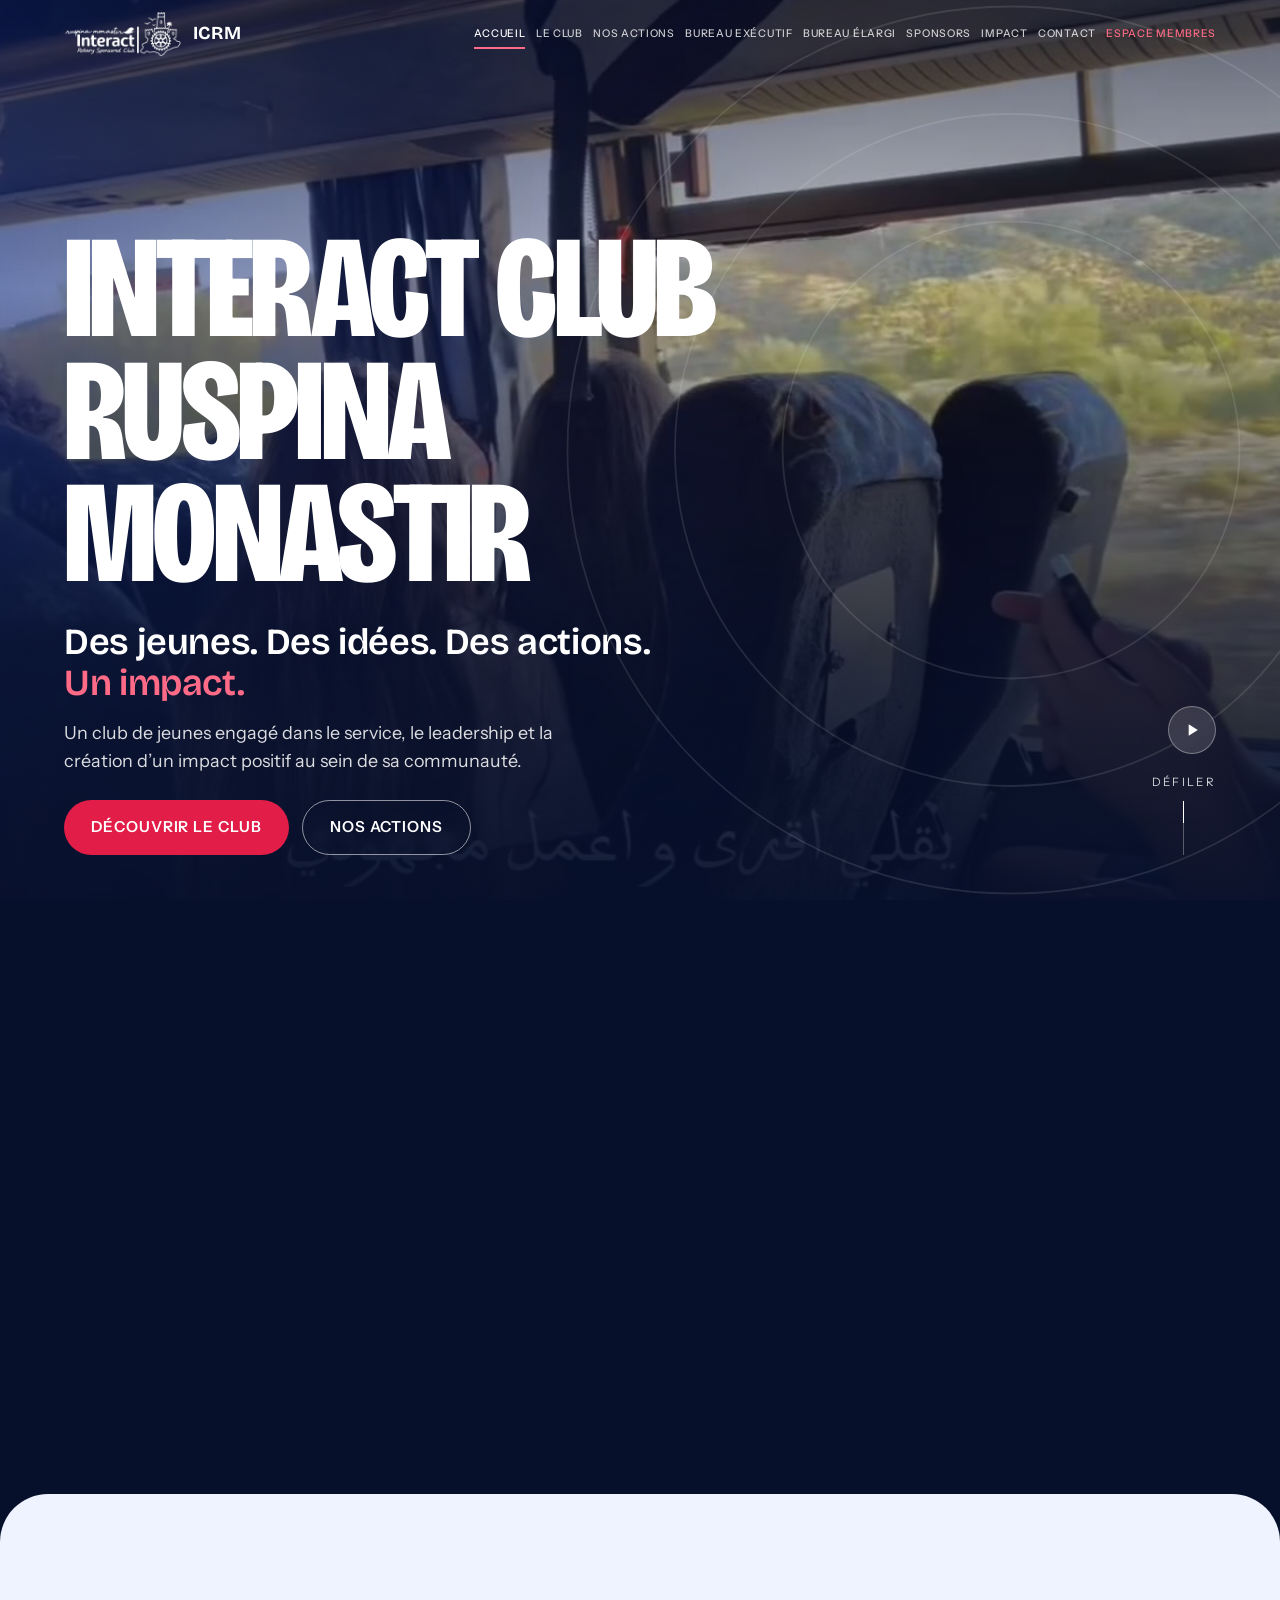
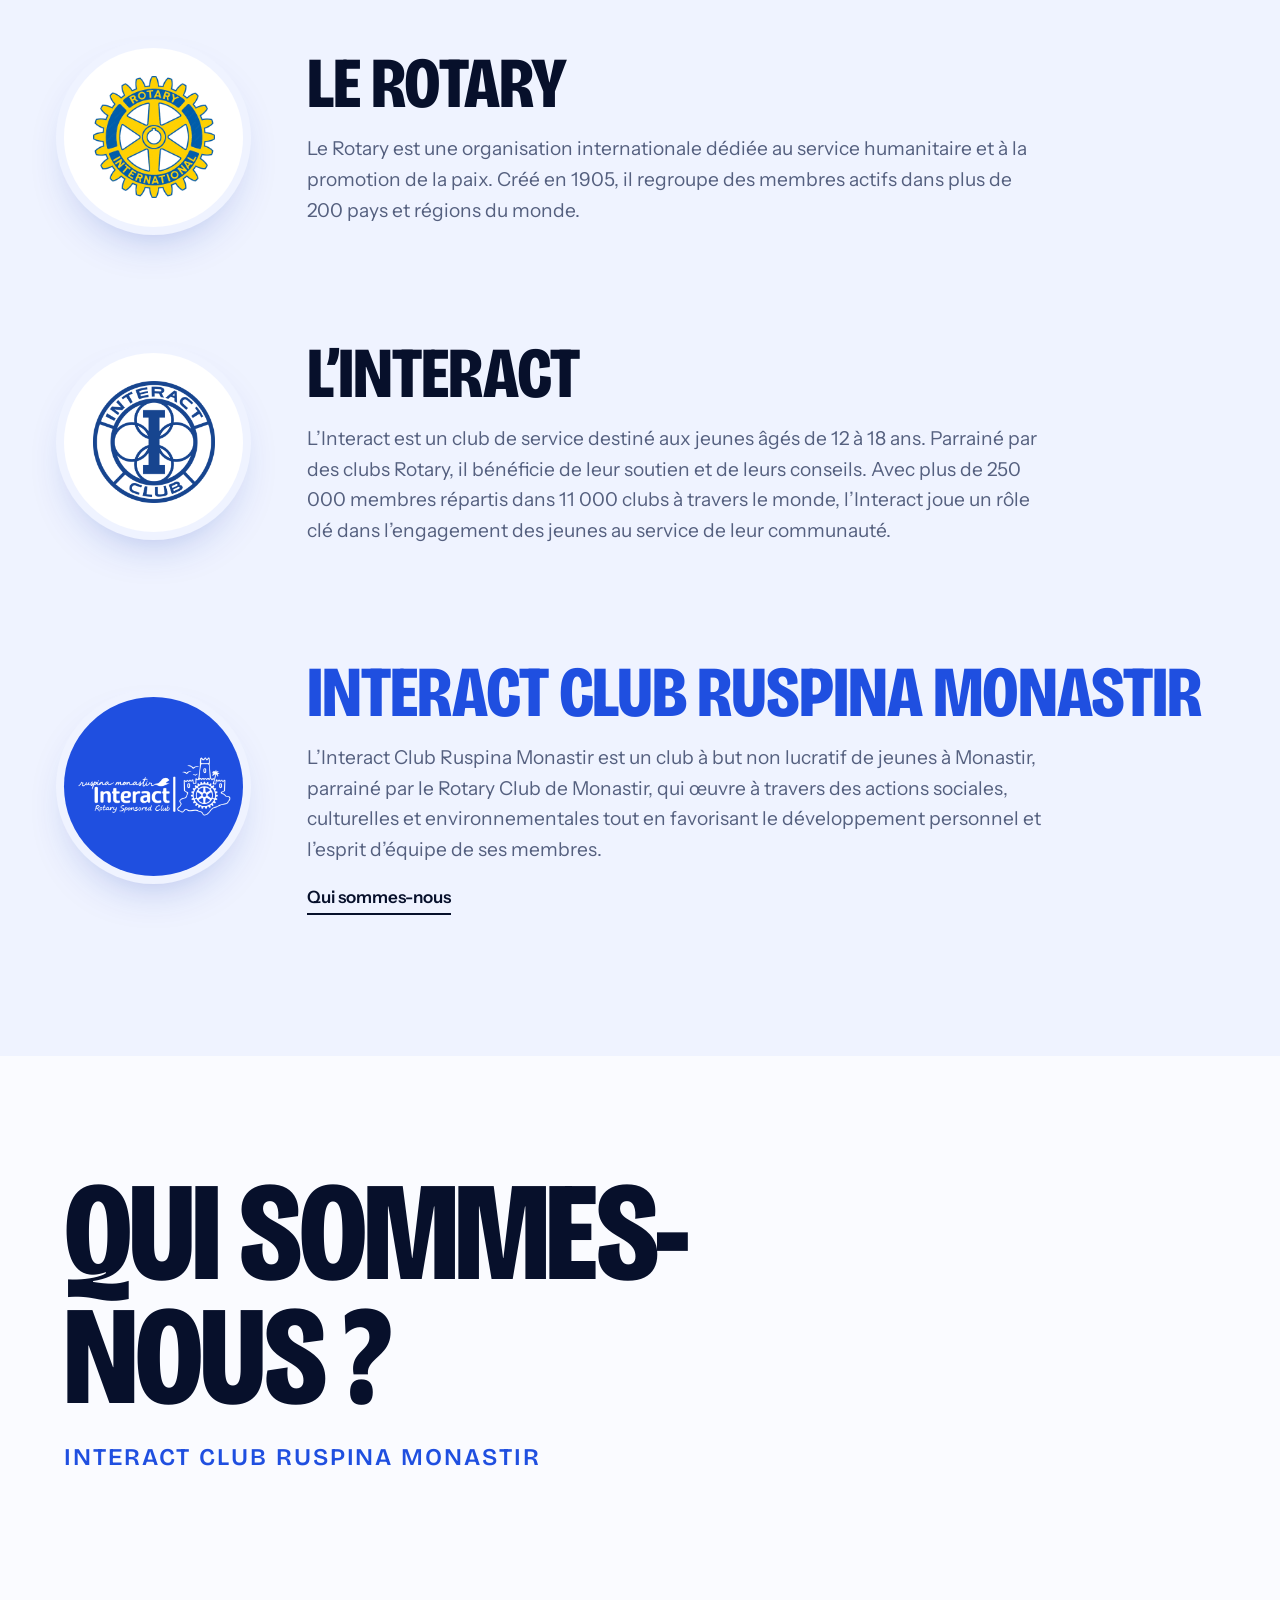
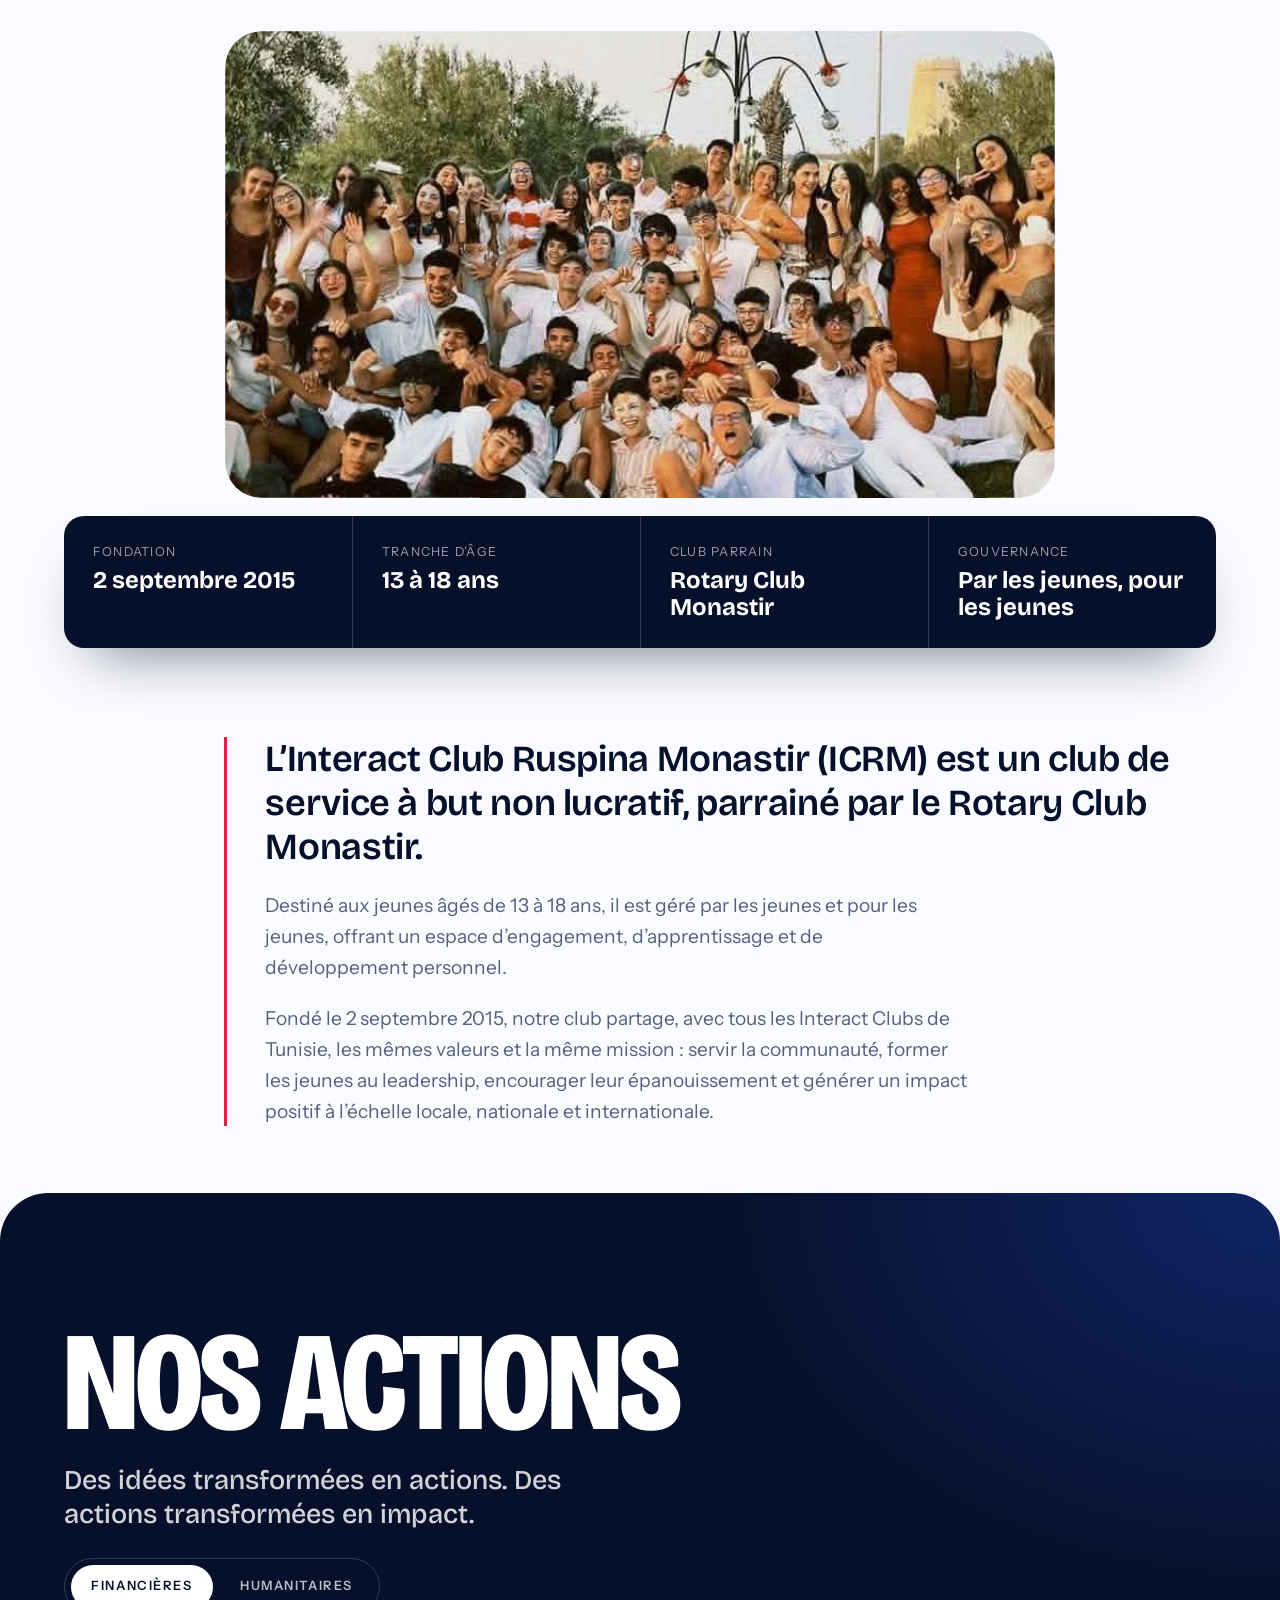
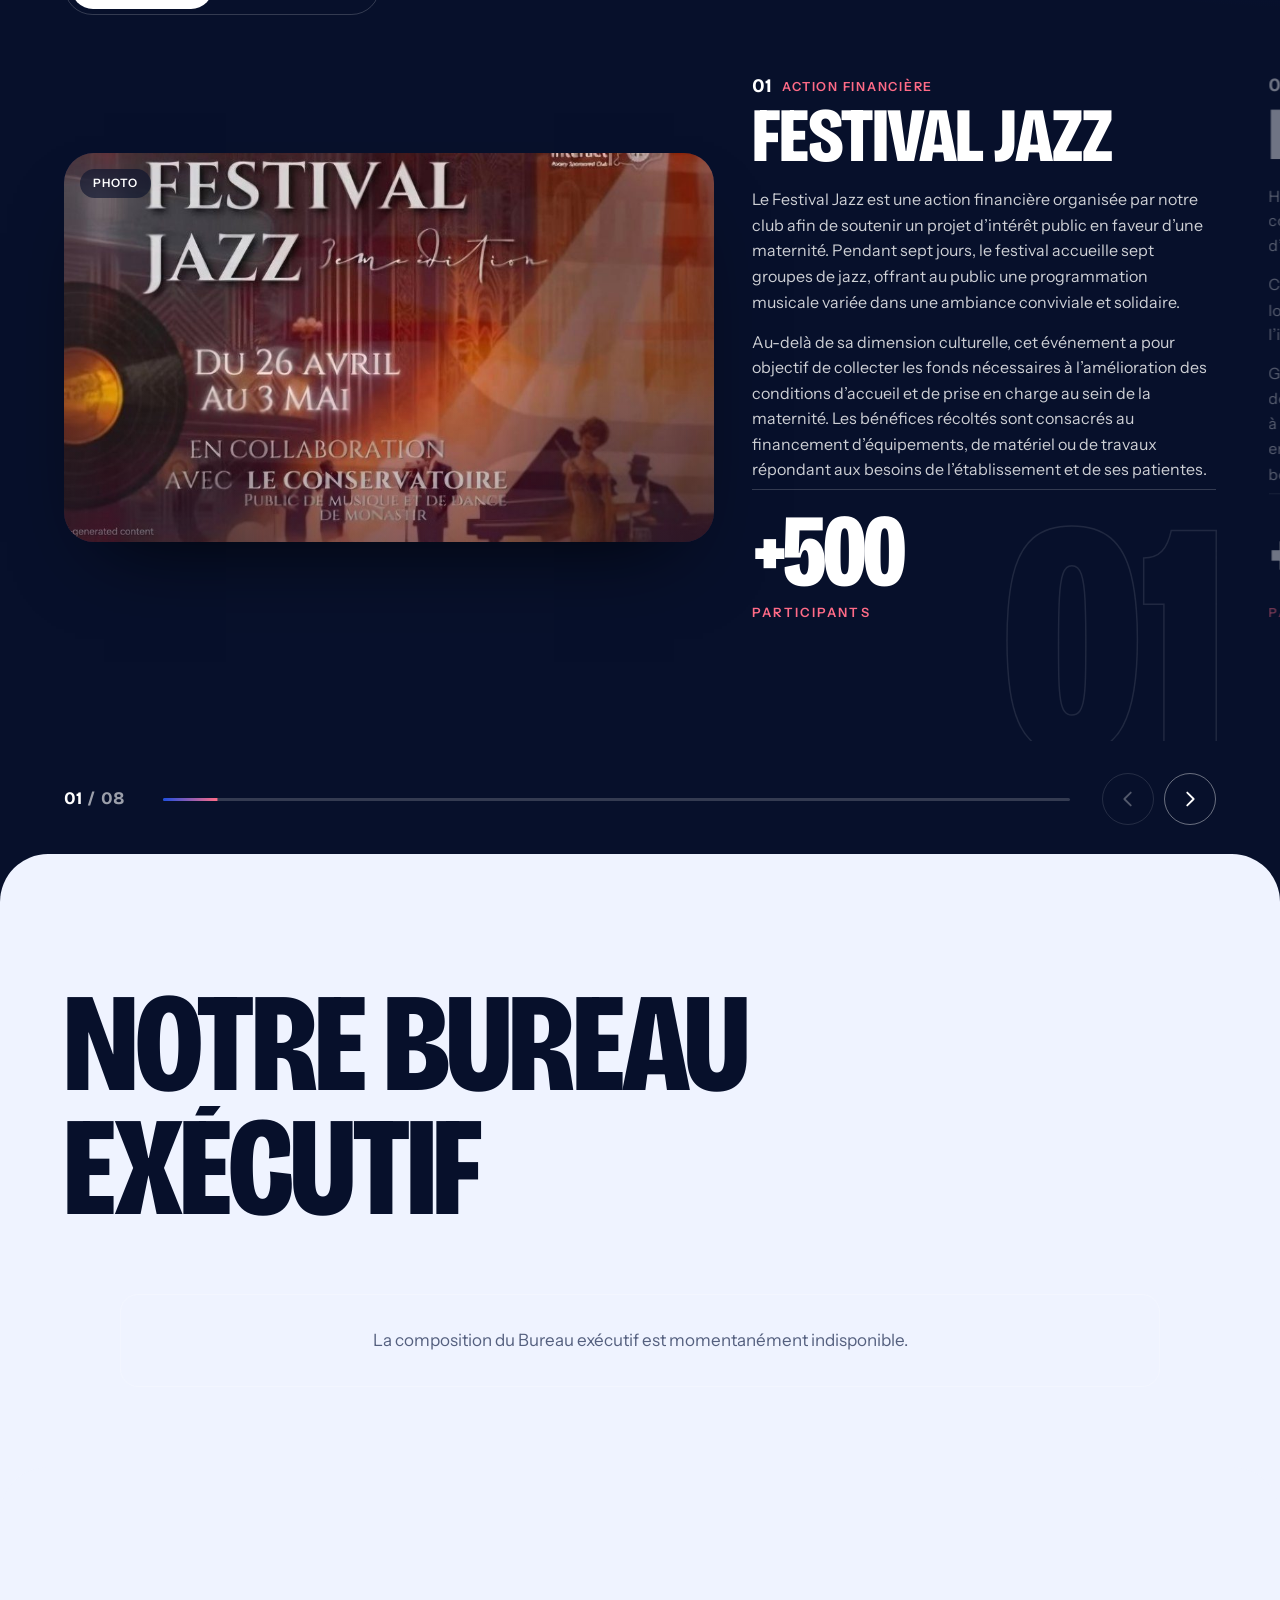
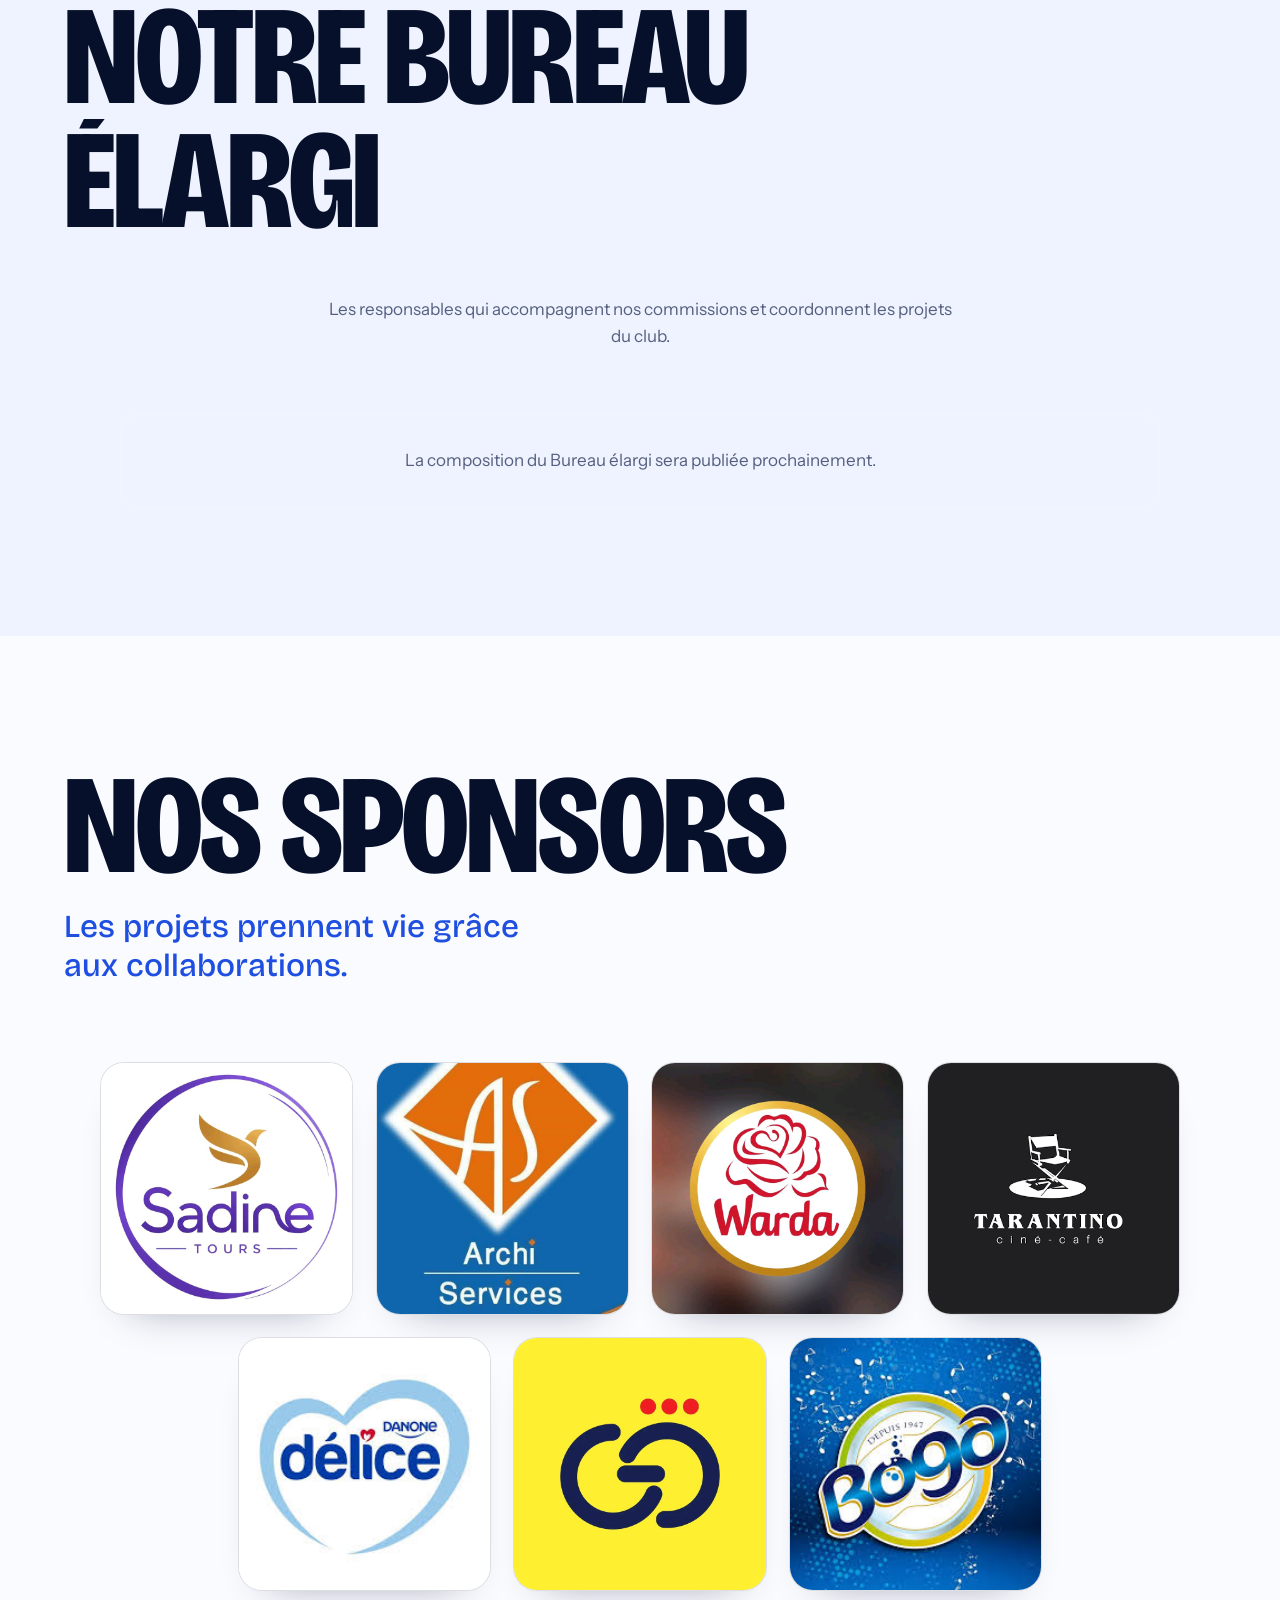
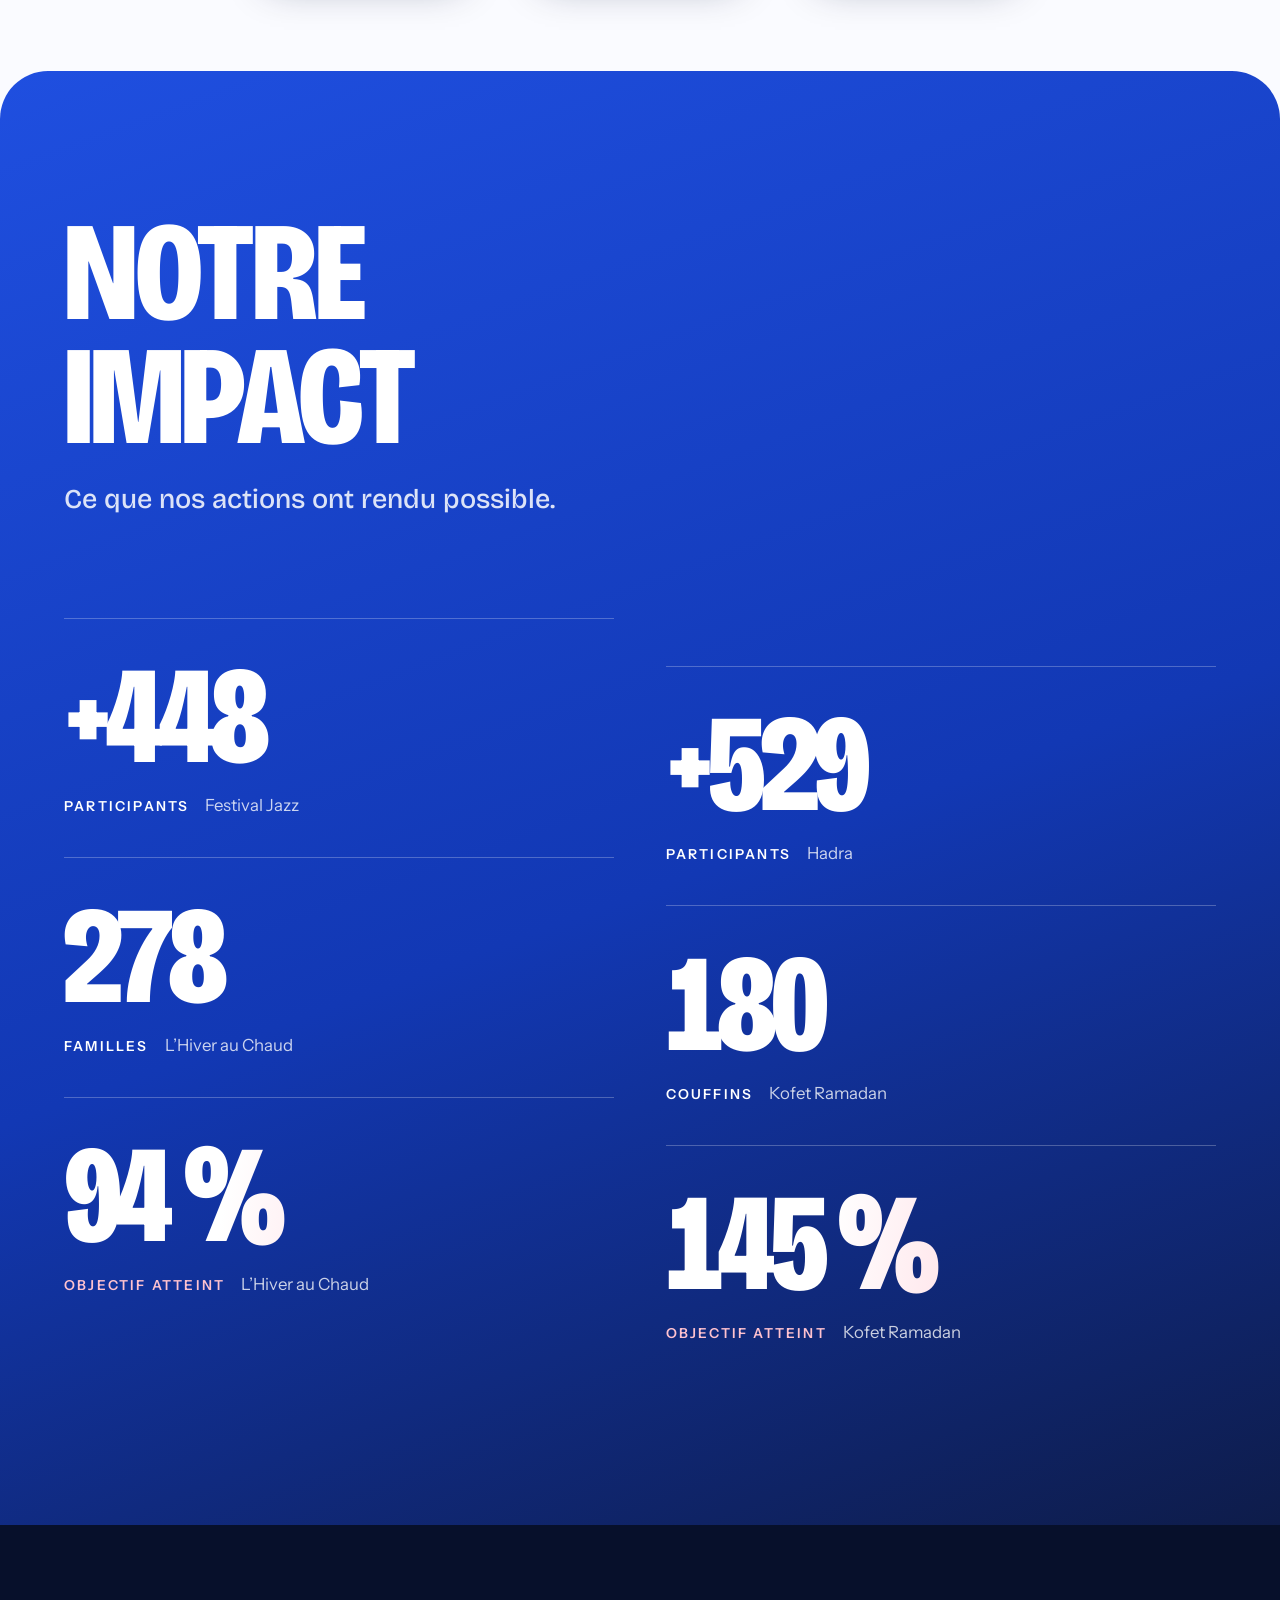
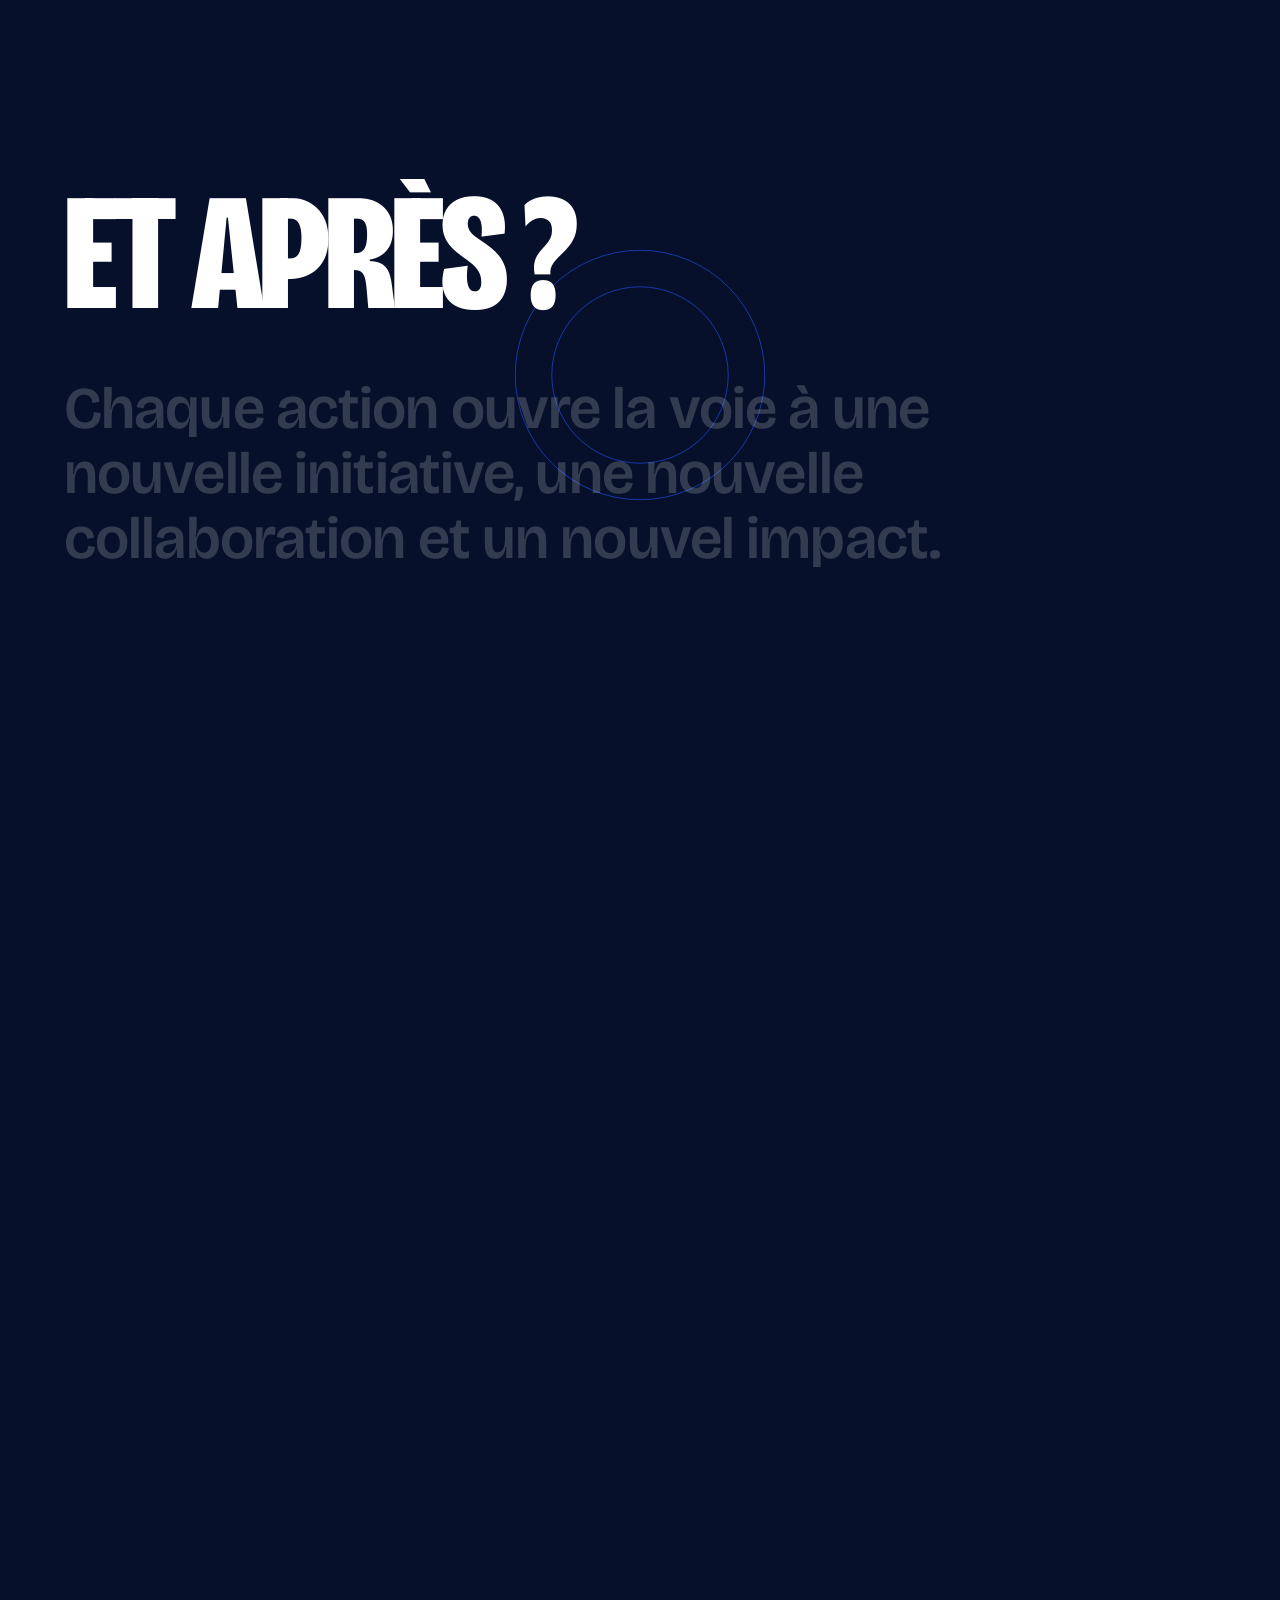
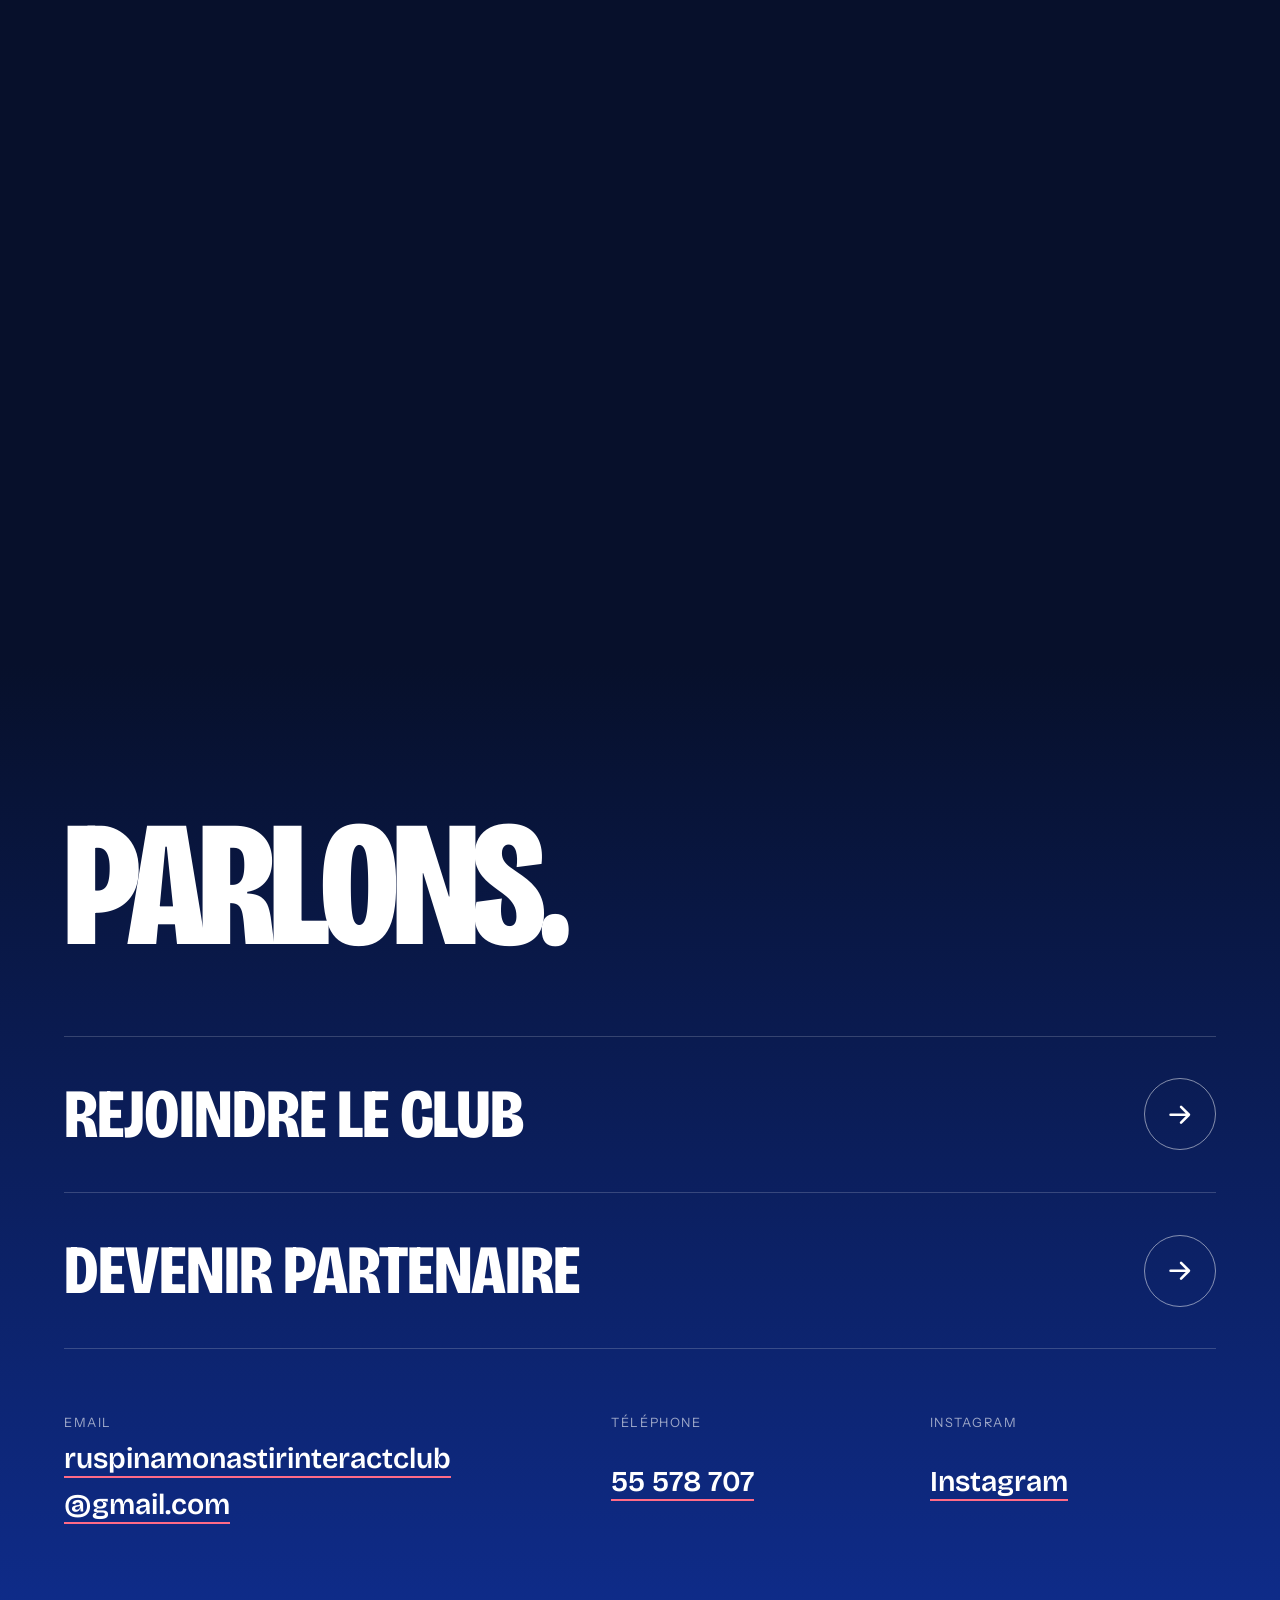
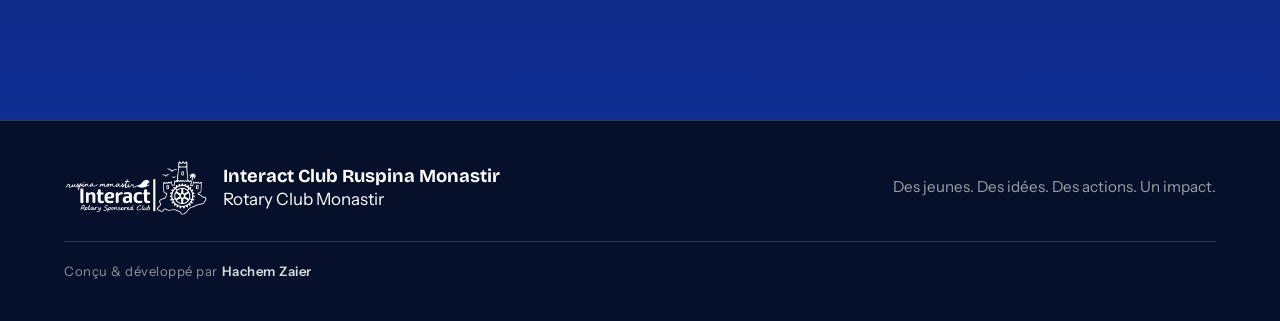
<file: index.html>
<!DOCTYPE html>
<html lang="fr">
<head>
  <link rel="canonical" href="https://interactclubruspinamonastir.com/" />
 <!-- Google tag (gtag.js) -->
  <script async src="https://www.googletagmanager.com/gtag/js?id=G-MJZ4XE6H5F"></script>
  <script>
    window.dataLayer = window.dataLayer || [];

    function gtag() {
      dataLayer.push(arguments);
    }

    gtag('js', new Date());
    gtag('config', 'G-MJZ4XE6H5F');
  </script>

  <meta charset="utf-8">
  <meta name="viewport" content="width=device-width, initial-scale=1, viewport-fit=cover">
  <title id="siteDocumentTitle">Interact Club Ruspina Monastir</title>
  <meta id="siteMetaDescription" name="description" content="Site officiel de l’Interact Club Ruspina Monastir : un club de jeunes engagé dans le service, le leadership et la création d’un impact positif au sein de sa communauté.">
  <meta name="theme-color" content="#07102B">
  <link rel="icon" type="image/png" href="assets/logos/favicon-icrm.png">

  <link rel="preconnect" href="https://fonts.googleapis.com">
  <link rel="preconnect" href="https://fonts.gstatic.com" crossorigin>
  <link href="https://fonts.googleapis.com/css2?family=Bricolage+Grotesque:opsz,wdth,wght@12..96,75..100,400..800&family=Instrument+Sans:wght@400;500;600&display=swap" rel="stylesheet">

  <script>document.documentElement.classList.add('js');</script>
  <link rel="stylesheet" href="css/style.css?v=20261109011500-bureau-pairs-no-static-roster">
</head>
<body>

<a class="skip" href="#introduction">Aller au contenu</a>

<!-- ======================= NAVIGATION ======================= -->
<header class="nav" id="nav">
  <div class="nav__bar">
    <a class="nav__brand" href="#hero" aria-label="Interact Club Ruspina Monastir — Accueil">
      <img data-media="ICRM_LOGO" alt="" width="1000" height="392">
      <span>ICRM</span>
    </a>
    <nav class="nav__links" aria-label="Navigation principale">
      <a href="#hero" data-nav="hero">Accueil</a>
      <a href="#introduction" data-nav="introduction club">Le club</a>
      <a href="#actions" data-nav="actions">Nos actions</a>
      <a href="#team" data-nav="team">Bureau exécutif</a>
      <a href="#bureau-elargi" data-nav="bureau-elargi">Bureau élargi</a>
      <a href="#partners" data-nav="partners">Sponsors</a>
      <a href="#impact" data-nav="impact">Impact</a>
      <a href="#contact" data-nav="vision contact">Contact</a>
      <a href="members/index.html" class="nav__members" data-nav="members">Espace Membres</a>
    </nav>
    <button class="nav__burger" id="burger" aria-expanded="false" aria-controls="menu" aria-label="Ouvrir le menu">
      <span></span><span></span>
    </button>
  </div>
  <div class="nav__progress" aria-hidden="true"><i id="progress"></i></div>
</header>

<div class="menu" id="menu" aria-hidden="true">
  <nav class="menu__inner" aria-label="Menu mobile">
    <a href="#hero"><span>Accueil</span></a>
    <a href="#introduction"><span>Le club</span></a>
    <a href="#actions"><span>Nos actions</span></a>
    <a href="#team"><span>Bureau exécutif</span></a>
    <a href="#bureau-elargi"><span>Bureau élargi</span></a>
    <a href="#partners"><span>Sponsors</span></a>
    <a href="#impact"><span>Impact</span></a>
    <a href="#contact"><span>Contact</span></a>
    <a href="members/index.html"><span>Espace Membres</span></a>
  </nav>
  <p class="menu__foot">Interact Club Ruspina Monastir<br>Rotary Club Monastir</p>
</div>

<main id="main">

<!-- ======================= 01 — HERO ======================= -->
<section class="hero" id="hero" aria-label="Interact Ruspina Monastir">
  <div class="hero__stick">
    <div class="hero__media">
      <video id="heroVideo" muted loop playsinline preload="metadata" aria-hidden="true" tabindex="-1"></video>
      <div class="hero__shade"></div>
    </div>

    <svg class="hero__rings" viewBox="0 0 400 400" aria-hidden="true" focusable="false">
      <circle cx="200" cy="200" r="198"/><circle cx="200" cy="200" r="150"/><circle cx="200" cy="200" r="102"/>
    </svg>

    <div class="hero__content wrap">
      <h1 class="hero__title" aria-label="Interact Club Ruspina Monastir">
        <span class="ln"><span data-site="hero.titleLines.0">INTERACT CLUB</span></span>
        <span class="ln"><span data-site="hero.titleLines.1">RUSPINA</span></span>
        <span class="ln"><span data-site="hero.titleLines.2">MONASTIR</span></span>
      </h1>
      <div class="hero__row">
        <div class="hero__copy">
          <h2 class="hero__tag">
            <span data-site="hero.tagline.0">Des jeunes.</span> <span data-site="hero.tagline.1">Des idées.</span> <span data-site="hero.tagline.2">Des actions.</span> <span class="hl" data-site="hero.tagline.3">Un impact.</span>
          </h2>
          <p class="hero__lead" data-site="hero.lead">Un club de jeunes engagé dans le service, le leadership et la création d’un impact positif au sein de sa communauté.</p>
          <div class="hero__cta">
            <a class="btn btn--primary" href="#introduction" data-site="hero.primaryLabel">DÉCOUVRIR LE CLUB</a>
            <a class="btn btn--ghost" href="#actions" data-site="hero.secondaryLabel">NOS ACTIONS</a>
          </div>
        </div>
        <div class="hero__tools">
          <button class="vctl" id="heroToggle" type="button" aria-label="Mettre la vidéo en pause">
            <svg class="i-pause" viewBox="0 0 24 24" aria-hidden="true"><path d="M7 5h3.5v14H7zM13.5 5H17v14h-3.5z"/></svg>
            <svg class="i-play" viewBox="0 0 24 24" aria-hidden="true"><path d="M8 5l11 7-11 7z"/></svg>
          </button>
          <a class="scrollcue" href="#introduction" aria-label="Défiler vers le bas"><span>Défiler</span><i></i></a>
        </div>
      </div>
    </div>
  </div>
</section>

<!-- ======================= 02 — INTRODUCTION ======================= -->
<section class="intro" id="introduction" aria-labelledby="introTitle">
  <div class="wrap">
    <h2 class="sr-only" id="introTitle">Du Rotary à l’Interact Club Ruspina Monastir</h2>

    <div class="chain" id="chain">
      <div class="chain__line" aria-hidden="true"><i></i></div>

      <article class="station" data-reveal="scale">
        <div class="station__badge"><img data-media="ROTARY_LOGO" alt="Logo du Rotary International" loading="lazy" width="160" height="160"></div>
        <div class="station__text">
          <h3 class="station__title"><span class="ln"><span data-site="intro.rotaryTitle">Le Rotary</span></span></h3>
          <p data-site="intro.rotaryText">Le Rotary est une organisation internationale dédiée au service humanitaire et à la promotion de la paix. Créé en 1905, il regroupe des membres actifs dans plus de 200 pays et régions du monde.</p>
        </div>
      </article>

      <article class="station" data-reveal="scale">
        <div class="station__badge"><img data-media="INTERACT_LOGO" alt="Logo de l’Interact Club" loading="lazy" width="160" height="160"></div>
        <div class="station__text">
          <h3 class="station__title"><span class="ln"><span data-site="intro.interactTitle">L’Interact</span></span></h3>
          <p data-site="intro.interactText">L’Interact est un club de service destiné aux jeunes âgés de 12 à 18 ans. Parrainé par des clubs Rotary, il bénéficie de leur soutien et de leurs conseils. Avec plus de 250 000 membres répartis dans 11 000 clubs à travers le monde, l’Interact joue un rôle clé dans l’engagement des jeunes au service de leur communauté.</p>
        </div>
      </article>

      <article class="station station--final" data-reveal="scale">
        <div class="station__badge station__badge--blue"><img data-media="ICRM_LOGO" alt="" loading="lazy" width="1000" height="392"></div>
        <div class="station__text">
          <h3 class="station__title"><span class="ln"><span data-site="intro.clubTitle">Interact Club Ruspina Monastir</span></span></h3>
          <p data-site="intro.clubText">L’Interact Club Ruspina Monastir est un club à but non lucratif de jeunes à Monastir, parrainé par le Rotary Club de Monastir, qui œuvre à travers des actions sociales, culturelles et environnementales tout en favorisant le développement personnel et l’esprit d’équipe de ses membres.</p>
          <a class="textlink" href="#club" data-site="intro.linkLabel">Qui sommes-nous</a>
        </div>
      </article>
    </div>
  </div>
</section>

<!-- ======================= 03 — QUI SOMMES-NOUS ======================= -->
<section class="club" id="club" aria-labelledby="clubTitle">
  <div class="wrap">
    <header class="club__head">
      <h2 class="h1" id="clubTitle" data-reveal="lines">
        <span class="ln"><span data-site="club.titleLines.0">QUI SOMMES-</span></span>
        <span class="ln"><span data-site="club.titleLines.1">NOUS ?</span></span>
      </h2>
      <p class="club__sub" data-reveal="fade" data-site="club.subtitle">INTERACT CLUB RUSPINA MONASTIR</p>
    </header>
  </div>

  <div class="club__stage">
    <figure class="club__photo" id="clubPhoto">
      <img data-media="CLUB_PHOTO" data-site-attr="club.photo:src,club.photoAlt:alt" alt="Les membres de l’Interact Club Ruspina Monastir réunis, vêtus de blanc, souriants" loading="lazy" width="1080" height="720">
    </figure>
  </div>

  <div class="wrap">
    <dl class="facts" data-reveal="fade" id="clubFacts">
      <div><dt data-site-fact-label="0">Fondation</dt><dd data-site-fact-value="0">2 septembre 2015</dd></div>
      <div><dt data-site-fact-label="1">Tranche d’âge</dt><dd data-site-fact-value="1">13 à 18 ans</dd></div>
      <div><dt data-site-fact-label="2">Club parrain</dt><dd data-site-fact-value="2">Rotary Club Monastir</dd></div>
      <div><dt data-site-fact-label="3">Gouvernance</dt><dd data-site-fact-value="3">Par les jeunes, pour les jeunes</dd></div>
    </dl>

    <blockquote class="club__text" data-reveal="fade" id="clubDescription">
      <p class="lead" data-site="club.lead">L’Interact Club Ruspina Monastir (ICRM) est un club de service à but non lucratif, parrainé par le Rotary Club Monastir.</p>
      <p data-site-club-paragraph="0">Destiné aux jeunes âgés de 13 à 18 ans, il est géré par les jeunes et pour les jeunes, offrant un espace d’engagement, d’apprentissage et de développement personnel.</p>
      <p data-site-club-paragraph="1">Fondé le 2 septembre 2015, notre club partage, avec tous les Interact Clubs de Tunisie, les mêmes valeurs et la même mission : servir la communauté, former les jeunes au leadership, encourager leur épanouissement et générer un impact positif à l’échelle locale, nationale et internationale.</p>
    </blockquote>
  </div>
</section>

<!-- ======================= 04 — NOS ACTIONS ======================= -->
<section class="actions" id="actions" aria-labelledby="actionsTitle">
  <div class="wrap actions__head">
    <h2 class="h1" id="actionsTitle" data-reveal="lines"><span class="ln"><span data-site="actionsSection.title">NOS ACTIONS</span></span></h2>
    <p class="actions__sub" data-reveal="fade" data-site="actionsSection.subtitle">Des idées transformées en actions. Des actions transformées en impact.</p>
    <div class="tabs" role="group" aria-label="Catégories d’actions">
      <button type="button" class="tab is-on" data-cat="financiere" data-site="actionsSection.financialLabel">FINANCIÈRES</button>
      <button type="button" class="tab" data-cat="humanitaire" data-site="actionsSection.humanitarianLabel">HUMANITAIRES</button>
    </div>
  </div>

  <div class="rail" id="rail" tabindex="0" role="region" aria-roledescription="carrousel" aria-label="Les sept actions du club. Utilisez les flèches gauche et droite pour naviguer."></div>

  <div class="wrap rail__ctrl">
    <div class="rail__count" aria-live="polite"><b id="railNow">01</b><span>/</span><span id="railTotal">07</span></div>
    <div class="rail__bar" aria-hidden="true"><i id="railBar"></i></div>
    <div class="rail__btns">
      <button type="button" class="rbtn" id="prev" aria-label="Action précédente"><svg viewBox="0 0 24 24" aria-hidden="true"><path d="M15 5l-7 7 7 7"/></svg></button>
      <button type="button" class="rbtn" id="next" aria-label="Action suivante"><svg viewBox="0 0 24 24" aria-hidden="true"><path d="M9 5l7 7-7 7"/></svg></button>
    </div>
  </div>
</section>

<!-- ======================= 05 — NOTRE BUREAU EXÉCUTIF ======================= -->
<section class="team" id="team" aria-labelledby="teamTitle">
  <div class="wrap">
    <h2 class="h1" id="teamTitle" data-reveal="lines">
        <span class="ln"><span data-site="teamSection.titleLines.0">NOTRE BUREAU</span></span>
        <span class="ln"><span data-site="teamSection.titleLines.1">EXÉCUTIF</span></span>
    </h2>
    <ul class="team__grid" id="teamGrid" aria-live="polite">
      <li class="team__empty" role="status">Chargement de la composition du Bureau exécutif…</li>
    </ul>
  </div>
</section>

<section class="team team--expanded" id="bureau-elargi" aria-labelledby="bureauElargiTitle">
  <div class="wrap">
    <h2 class="h1" id="bureauElargiTitle" data-reveal="lines">
      <span class="ln"><span data-site="bureauElargiSection.titleLines.0">NOTRE BUREAU</span></span>
      <span class="ln"><span data-site="bureauElargiSection.titleLines.1">ÉLARGI</span></span>
    </h2>
    <p class="team__intro" data-site="bureauElargiSection.intro">Les responsables qui accompagnent nos commissions et coordonnent les projets du club.</p>
    <div id="bureauElargiGrid" class="bureau-elargi__groups" aria-live="polite"><p class="team__empty">La composition du Bureau élargi sera publiée prochainement.</p></div>
  </div>
</section>

<!-- ======================= 06 — NOS SPONSORS ======================= -->
<section class="partners" id="partners" aria-labelledby="partnersTitle">
  <div class="wrap">
    <h2 class="h1" id="partnersTitle" data-reveal="lines"><span class="ln"><span data-site="partnersSection.title">NOS SPONSORS</span></span></h2>
    <p class="partners__sub" data-reveal="fade" data-site="partnersSection.subtitle">Les projets prennent vie grâce aux collaborations.</p>
    <ul class="sponsors" id="sponsorGrid"></ul>
  </div>
</section>

<!-- ======================= 07 — IMPACT ======================= -->
<section class="impact" id="impact" aria-labelledby="impactTitle">
  <div class="wrap">
    <header class="impact__head">
      <h2 class="h1" id="impactTitle" data-reveal="lines">
        <span class="ln"><span data-site="impactSection.titleLines.0">NOTRE</span></span>
        <span class="ln"><span data-site="impactSection.titleLines.1">IMPACT</span></span>
      </h2>
      <p class="impact__sub" data-reveal="fade" data-site="impactSection.subtitle">Ce que nos actions ont rendu possible.</p>
    </header>
    <div class="stats" id="stats"></div>
  </div>
</section>

<!-- ======================= 08 — NOTRE VISION ======================= -->
<section class="vision" id="vision" aria-labelledby="visionTitle">
  <div class="vision__stick">
    <svg class="vision__ring" viewBox="0 0 400 400" aria-hidden="true" focusable="false"><circle cx="200" cy="200" r="198"/><circle cx="200" cy="200" r="140"/></svg>
    <div class="wrap vision__inner">
      <h2 class="vision__title" id="visionTitle"><span class="ln"><span data-site="vision.title">ET APRÈS ?</span></span></h2>
      <p class="vision__text" id="visionText" data-site="vision.text">Chaque action ouvre la voie à une nouvelle initiative, une nouvelle collaboration et un nouvel impact.</p>
    </div>
  </div>
</section>

<!-- ======================= 09 — CONTACT ======================= -->
<section class="contact" id="contact" aria-labelledby="contactTitle">
  <div class="wrap">
    <h2 class="contact__title" id="contactTitle" data-reveal="lines"><span class="ln"><span data-site="contact.title">PARLONS.</span></span></h2>

    <div class="choices">
      <a class="choice" id="ctaJoin" href="#contact-details">
        <span class="choice__t" data-site="contact.joinLabel">REJOINDRE LE CLUB</span>
        <span class="choice__a" aria-hidden="true"><svg viewBox="0 0 24 24"><path d="M5 12h14M13 6l6 6-6 6"/></svg></span>
      </a>
      <a class="choice" id="ctaPartner" href="#contact-details">
        <span class="choice__t" data-site="contact.partnerLabel">DEVENIR PARTENAIRE</span>
        <span class="choice__a" aria-hidden="true"><svg viewBox="0 0 24 24"><path d="M5 12h14M13 6l6 6-6 6"/></svg></span>
      </a>
    </div>

    <ul class="details" id="contact-details">
      <li><span>Email</span><b id="dEmail"></b></li>
      <li><span>Téléphone</span><b id="dPhone"></b></li>
      <li><span>Instagram</span><b id="dInsta"></b></li>
    </ul>

  </div>
</section>

</main>

<footer class="footer">
  <div class="wrap footer__in">
    <div class="footer__id">
      <img data-media="ICRM_LOGO" alt="" width="1000" height="392" loading="lazy">
      <p><b>Interact Club Ruspina Monastir</b><br>Rotary Club Monastir</p>
    </div>
    <p class="footer__note" data-site="footer.note">Des jeunes. Des idées. Des actions. Un impact.</p>
  </div>
  <div class="wrap">
    <p class="footer__credit">Conçu &amp; développé par <b>Hachem Zaier</b></p>
  </div>
</footer>

<script src="js/data.js?v=20261109011500-no-static-executive-roster"></script>
<script src="members/js/config.js?v=20261108170000-site-cms-public-config"></script>
<script src="js/public-site-content.js?v=20261108170000-site-cms-loader"></script>
<script src="js/main.js?v=20261109011500-no-static-executive-roster"></script>
<script src="js/public-leadership.js?v=20261109011500-published-roster-only"></script>
<script src="js/public-bureau-elargi.js?v=20261109011500-pairs-no-static-photo-fallback"></script>
</body>
</html>
</file>
<file: css/style.css>
/* =========================================================================
   INTERACT CLUB RUSPINA MONASTIR — STYLES
   Palette : encre / bleu Interact / corail vif / blancs froids (aucun jaune)
   ========================================================================= */

:root {
  --ink: #07102B;
  --ink-2: #0E1C4A;
  --blue: #1F4FE0;
  --blue-deep: #1238B4;
  --sky: #DCE6FF;
  --ice: #EFF3FF;
  --paper: #FAFBFF;
  --coral: #E11D48;        /* fonds / boutons */
  --coral-hi: #FF6B87;     /* texte sur fonds sombres */
  --text: #0C1535;
  --muted: #55607F;
  --line: rgba(12, 21, 53, .14);
  --line-dark: rgba(255, 255, 255, .18);

  --pad: clamp(1.25rem, 5vw, 5rem);
  --max: 1400px;
  --ease: cubic-bezier(.22, .8, .2, 1);
  --ease-io: cubic-bezier(.7, 0, .2, 1);

  --f-display: "Bricolage Grotesque", "Arial Narrow", "Helvetica Neue", Arial, sans-serif;
  --f-body: "Instrument Sans", system-ui, -apple-system, "Segoe UI", Roboto, sans-serif;
}

*, *::before, *::after { box-sizing: border-box; }
html { scroll-behavior: smooth; -webkit-text-size-adjust: 100%; }
body {
  margin: 0; background: var(--ink); color: var(--text);
  font-family: var(--f-body); font-size: 1.0625rem; line-height: 1.6;
  -webkit-font-smoothing: antialiased; overflow-x: hidden;
}
body.menu-open { overflow: hidden; }
img, video, svg { display: block; max-width: 100%; }
a { color: inherit; text-decoration: none; }
button { font: inherit; color: inherit; background: none; border: 0; padding: 0; cursor: pointer; }
h1, h2, h3, p, ul, dl, dd, figure, blockquote { margin: 0; padding: 0; }
ul { list-style: none; }

:focus-visible { outline: 3px solid var(--coral-hi); outline-offset: 3px; border-radius: 4px; }
.sr-only { position: absolute; width: 1px; height: 1px; overflow: hidden; clip: rect(0 0 0 0); white-space: nowrap; }
.skip { position: fixed; left: 1rem; top: -4rem; z-index: 200; background: #fff; color: var(--ink); padding: .7rem 1rem; border-radius: 8px; transition: top .2s; }
.skip:focus { top: 1rem; }

.wrap { width: 100%; max-width: var(--max); margin-inline: auto; padding-inline: var(--pad); }

/* ---------- Typographic scale ---------- */
.h1 {
  font-family: var(--f-display); font-weight: 800; text-transform: uppercase;
  font-variation-settings: "wdth" 80;
  font-size: clamp(3rem, 11vw, 9.5rem); line-height: .88; letter-spacing: -.02em;
}
.ln { display: block; overflow: hidden; padding-bottom: .06em; margin-bottom: -.06em; }
.ln > span { display: block; }

/* ---------- Buttons ---------- */
.btn {
  display: inline-flex; align-items: center; justify-content: center; min-height: 52px;
  padding: .9rem 1.7rem; border-radius: 999px; font-weight: 600; font-size: .95rem; letter-spacing: .06em;
  transition: transform .35s var(--ease), background .3s, color .3s, border-color .3s;
}
.btn--primary { background: var(--coral); color: #fff; }
.btn--primary:hover { background: #fff; color: var(--coral); transform: translateY(-2px); }
.btn--ghost { border: 1.5px solid rgba(255, 255, 255, .55); color: #fff; backdrop-filter: blur(6px); }
.btn--ghost:hover { background: #fff; color: var(--ink); border-color: #fff; transform: translateY(-2px); }

.textlink { display: inline-block; margin-top: 1.2rem; font-weight: 600; border-bottom: 2px solid currentColor; padding-bottom: 2px; }

/* =========================================================================
   NAVIGATION
   ========================================================================= */
.nav { position: fixed; inset: 0 0 auto 0; z-index: 130; transition: background .4s, backdrop-filter .4s; }
.nav.is-scrolled { background: rgba(7, 16, 43, .9); backdrop-filter: blur(14px); -webkit-backdrop-filter: blur(14px); }
.nav__bar { display: flex; align-items: center; justify-content: space-between; gap: clamp(1rem, 2vw, 2rem); height: 68px; padding-inline: var(--pad); max-width: 1600px; margin-inline: auto; }
.nav__brand { display: flex; flex: 0 0 auto; align-items: center; gap: .7rem; min-width: max-content; white-space: nowrap; color: #fff; font-family: var(--f-display); font-weight: 700; font-size: 1.15rem; letter-spacing: .04em; position: relative; z-index: 130; }
.nav__brand img { display: block; flex: 0 0 auto; width: auto; height: 46px; object-fit: contain; }
.nav__links { display: none; flex: 1 1 auto; min-width: 0; justify-content: flex-end; align-items: center; gap: clamp(.55rem, .82vw, .85rem); }
.nav__links a { position: relative; flex: 0 0 auto; white-space: nowrap; color: rgba(255, 255, 255, .78); font-size: clamp(.66rem, .72vw, .74rem); font-weight: 500; letter-spacing: .065em; text-transform: uppercase; padding: .5rem 0; transition: color .3s; }
.nav__links a::after { content: ""; position: absolute; left: 0; right: 0; bottom: .1rem; height: 2px; background: var(--coral-hi); transform: scaleX(0); transform-origin: left; transition: transform .4s var(--ease); }
.nav__links a:hover, .nav__links a.is-active { color: #fff; }
.nav__links a.nav__members { color: var(--coral-hi); }
.nav__links a.nav__members:hover { color: #fff; }
.nav__links a:hover::after, .nav__links a.is-active::after { transform: scaleX(1); }
.nav__progress { height: 2px; background: transparent; }
.nav__progress i { display: block; height: 100%; background: linear-gradient(90deg, var(--blue), var(--coral-hi)); transform-origin: left; transform: scaleX(0); }

.nav__burger { position: relative; z-index: 130; width: 48px; height: 48px; display: grid; place-content: center; gap: 7px; }
.nav__burger span { display: block; width: 26px; height: 2px; background: #fff; transition: transform .5s var(--ease-io); }
.nav__burger[aria-expanded="true"] span:first-child { transform: translateY(4.5px) rotate(45deg); }
.nav__burger[aria-expanded="true"] span:last-child { transform: translateY(-4.5px) rotate(-45deg); }

.menu {
  position: fixed; inset: 0; z-index: 120; background: var(--ink); color: #fff;
  display: flex; flex-direction: column; justify-content: center; padding: 6rem var(--pad) 2rem;
  clip-path: circle(0 at calc(100% - 2.6rem) 2.2rem); visibility: hidden;
  transition: clip-path .8s var(--ease-io), visibility 0s .8s;
  background-image: radial-gradient(60vmax 60vmax at 100% 0%, rgba(31, 79, 224, .45), transparent 60%);
}
.menu.is-open { clip-path: circle(150vmax at calc(100% - 2.6rem) 2.2rem); visibility: visible; transition: clip-path .8s var(--ease-io), visibility 0s; }
.menu__inner { display: grid; gap: .2rem; }
.menu__inner a { overflow: hidden; display: block; font-family: var(--f-display); font-weight: 800; text-transform: uppercase; font-variation-settings: "wdth" 80; font-size: clamp(2.3rem, 11vw, 4.4rem); line-height: 1.05; padding: .15rem 0; }
.menu__inner a span { display: block; transform: translateY(110%); transition: transform .8s var(--ease) calc(var(--i) * 60ms + 250ms); }
.menu.is-open .menu__inner a span { transform: none; }
.menu__inner a:hover, .menu__inner a:focus-visible { color: var(--coral-hi); }
.menu__foot { margin-top: 2.5rem; color: rgba(255, 255, 255, .6); font-size: .9rem; }

/* Sur les largeurs intermédiaires, garder le menu compact plutôt que de
   comprimer le logo et le premier lien l'un contre l'autre. */
@media (min-width: 1280px) {
  .nav__links { display: flex; }
  .nav__burger { display: none; }
}

/* =========================================================================
   01 — HERO
   ========================================================================= */
.hero { --p: 0; position: relative; height: 175vh; height: 175svh; background: var(--ink); }
.hero__stick { position: sticky; top: 0; height: 100vh; height: 100svh; overflow: hidden; color: #fff; }
.hero__media {
  position: absolute; inset: 0; overflow: hidden; background: var(--ink-2); will-change: clip-path, transform;
  clip-path: inset(calc(var(--p) * 8svh) calc(var(--p) * 6vw) calc(var(--p) * 8svh) calc(var(--p) * 6vw) round calc(var(--p) * 36px));
  transform: scale(calc(1 - var(--p) * .04));
}
.hero__media video { position: absolute; inset: 0; width: 100%; height: 100%; object-fit: cover; transform: translate3d(0, calc(var(--p) * -5%), 0) scale(1.12); }
.hero__shade {
  position: absolute; inset: 0;
  background:
    linear-gradient(180deg, rgba(7, 16, 43, .62) 0%, rgba(7, 16, 43, .22) 32%, rgba(7, 16, 43, .78) 72%, rgba(7, 16, 43, .96) 100%),
    linear-gradient(100deg, rgba(18, 56, 180, .5), rgba(18, 56, 180, 0) 60%);
}
.hero__rings { position: absolute; right: -14vmax; top: 50%; width: 70vmax; height: 70vmax; transform: translateY(-50%) rotate(calc(var(--p) * 40deg)); opacity: calc(.5 - var(--p) * .5); pointer-events: none; }
.hero__rings circle { fill: none; stroke: rgba(255, 255, 255, .22); stroke-width: .8; }

.hero__content {
  position: absolute; inset: 0; display: flex; flex-direction: column; justify-content: flex-end;
  padding-bottom: clamp(1.5rem, 5vh, 3.5rem); padding-top: 5.5rem;
  transform: translate3d(0, calc(var(--p) * -9svh), 0); opacity: calc(1 - var(--p) * 1.5);
  left: 50%; right: auto; width: 100%; max-width: var(--max); translate: -50% 0;
}
.hero__logo { width: clamp(130px, 14vw, 200px); height: auto; margin-bottom: 1.2rem; }
.hero__title {
  font-family: var(--f-display); font-weight: 800; font-variation-settings: "wdth" 75;
  font-size: clamp(3rem, min(14.5vw, 17.5vh), 13rem); line-height: .84; letter-spacing: -.025em; margin-bottom: clamp(1.2rem, 3vh, 2.2rem);
}
/* « INTERACT CLUB » : le nom garde ses 3 lignes là où c'est possible.
   - grands écrans paysage : même taille qu'avant, « INTERACT CLUB » tient sur une ligne ;
   - paysage plus carré / petits téléphones peu hauts : la taille s'ajuste juste assez pour tenir sur une ligne
     (sinon le logo remonterait sous la navbar) ;
   - téléphones et tablettes en portrait : le nom passe naturellement à la ligne, taille inchangée. */
@media (min-aspect-ratio: 1/1) {
  .hero__title { font-size: clamp(3rem, min(11.4vw, 17.5vh), 13rem); }
}
@media (max-aspect-ratio: 1/1) and (max-height: 700px) {
  .hero__title { font-size: clamp(2.4rem, min(11.4vw, 17.5vh), 13rem); }
}
@media (min-aspect-ratio: 8/5) and (max-width: 1700px), (min-aspect-ratio: 7/4) and (max-width: 2000px) {
  .hero__title { font-size: clamp(3rem, min(14.5vw, 17.5vh), 13rem); width: max-content; }
  .hero__title .ln:first-child > span { white-space: nowrap; }
}
.hero__row { display: flex; align-items: flex-end; justify-content: space-between; gap: 2rem; }
.hero__copy { max-width: 40rem; }
.hero__tag { font-family: var(--f-display); font-weight: 600; font-size: clamp(1.3rem, 3.2vw, 2.3rem); line-height: 1.12; letter-spacing: -.01em; margin-bottom: .9rem; }
.hero__tag span { display: inline-block; }
.hero__tag .hl { color: var(--coral-hi); }
.hero__lead { max-width: 34rem; color: rgba(255, 255, 255, .86); font-size: clamp(.98rem, 1.5vw, 1.12rem); margin-bottom: 1.5rem; }
.hero__cta { display: flex; flex-wrap: wrap; gap: .8rem; }
.hero__tools { display: flex; flex-direction: column; align-items: flex-end; gap: 1.2rem; }

.vctl { width: 48px; height: 48px; border-radius: 50%; display: grid; place-items: center; background: rgba(255, 255, 255, .14); backdrop-filter: blur(8px); border: 1px solid rgba(255, 255, 255, .35); transition: background .3s; }
.vctl:hover { background: rgba(255, 255, 255, .3); }
.vctl svg { width: 20px; height: 20px; fill: #fff; }
.vctl .i-play { display: none; }
.vctl.is-paused .i-play { display: block; }
.vctl.is-paused .i-pause { display: none; }

.scrollcue { display: none; flex-direction: column; align-items: center; gap: .6rem; font-size: .72rem; letter-spacing: .2em; text-transform: uppercase; color: rgba(255, 255, 255, .8); }
.scrollcue i { display: block; width: 1px; height: 54px; background: rgba(255, 255, 255, .3); position: relative; overflow: hidden; }
.scrollcue i::after { content: ""; position: absolute; left: 0; top: 0; width: 100%; height: 40%; background: #fff; animation: cue 2.2s var(--ease-io) infinite; }
@keyframes cue { 0% { transform: translateY(-100%); } 70%, 100% { transform: translateY(260%); } }

/* Page-load orchestration (the one moment) */
.js .hero__title .ln > span, .js .hero__tag span { transform: translateY(105%); }
.js .hero__logo, .js .hero__lead, .js .hero__cta, .js .hero__tools { opacity: 0; }
.js .hero__tag span { transform: translateY(60%); opacity: 0; }
.hero.is-live .hero__title .ln > span { transform: none; transition: transform 1.3s var(--ease) calc(var(--i, 0) * 120ms + 200ms); }
.hero.is-live .hero__tag span { transform: none; opacity: 1; transition: transform .9s var(--ease) calc(var(--i, 0) * 140ms + 900ms), opacity .9s var(--ease) calc(var(--i, 0) * 140ms + 900ms); }
.hero.is-live .hero__logo, .hero.is-live .hero__lead, .hero.is-live .hero__cta, .hero.is-live .hero__tools { opacity: 1; transition: opacity 1s ease 1.5s; }
.hero.is-live .hero__logo { transition-delay: .1s; }

@media (min-width: 900px) { .scrollcue { display: flex; } }
@media (max-width: 640px) {
  .hero { height: 150vh; height: 150svh; }
  .hero__row { flex-direction: column; align-items: flex-start; }
  .hero__tools { flex-direction: row; align-items: center; }
  .hero__lead { font-size: .98rem; }
  .btn { padding-inline: 1.3rem; min-height: 50px; }
}

/* =========================================================================
   02 — INTRODUCTION  (Rotary → Interact → ICRM)
   ========================================================================= */
.intro {
  position: relative; z-index: 2; margin-top: -9svh; background: var(--ice);
  border-radius: clamp(24px, 4vw, 48px) clamp(24px, 4vw, 48px) 0 0;
  padding: clamp(5rem, 12vw, 10rem) 0 clamp(5rem, 11vw, 9rem);
}
.chain { --line: 0; position: relative; display: grid; gap: clamp(3.5rem, 9vw, 7rem); }
.chain__line { position: absolute; left: calc(clamp(88px, 14vw, 180px) / 2 - 1px); top: 40px; bottom: 40px; width: 2px; background: var(--line); }
.chain__line i { display: block; width: 100%; height: 100%; background: linear-gradient(var(--blue), var(--coral)); transform-origin: top; transform: scaleY(var(--line)); }

.station { position: relative; display: grid; grid-template-columns: clamp(88px, 14vw, 180px) 1fr; gap: clamp(1.4rem, 5vw, 4.5rem); align-items: center; }
.station__badge { width: clamp(88px, 14vw, 180px); aspect-ratio: 1; border-radius: 50%; background: #fff; display: grid; place-items: center; padding: 16%; box-shadow: 0 0 0 8px var(--ice), 0 20px 50px -20px rgba(18, 56, 180, .45); position: relative; z-index: 1; }
.station__badge img { width: 100%; height: 100%; object-fit: contain; }
.station__badge--blue { background: var(--blue); padding: 7%; }
.station__title { font-family: var(--f-display); font-weight: 800; font-variation-settings: "wdth" 80; text-transform: uppercase; font-size: clamp(2rem, 5.6vw, 5rem); line-height: .95; letter-spacing: -.015em; margin-bottom: 1rem; color: var(--ink); }
.station__text p { max-width: 46rem; color: var(--muted); font-size: clamp(1rem, 1.5vw, 1.2rem); }
.station--final .station__title { color: var(--blue); }
.station--final .textlink { color: var(--ink); }

/* =========================================================================
   03 — QUI SOMMES-NOUS ?
   ========================================================================= */
.club { background: var(--paper); padding: clamp(4rem, 9vw, 8rem) 0 clamp(4rem, 9vw, 8rem); overflow: clip; }
.club__head { display: grid; gap: 1.2rem; margin-bottom: clamp(2rem, 5vw, 4rem); }
.club__head .h1 { color: var(--ink); }
.club__sub { font-family: var(--f-display); font-weight: 600; font-size: clamp(1rem, 2.2vw, 1.5rem); letter-spacing: .08em; color: var(--blue); }

.club__stage { --ci: 14%; padding-inline: var(--pad); max-width: 1600px; margin-inline: auto; }
.club__photo { position: relative; aspect-ratio: 16 / 9; overflow: hidden; border-radius: clamp(16px, 3vw, 36px); clip-path: inset(var(--ci) var(--ci) var(--ci) var(--ci) round clamp(16px, 3vw, 36px)); will-change: clip-path; background: var(--sky); }
.club__photo img { width: 100%; height: 100%; object-fit: cover; object-position: 50% 62%; transform: scale(calc(1.02 + var(--ci) * .004)); }

.facts { display: grid; grid-template-columns: repeat(2, 1fr); gap: 0; margin-top: clamp(-4.5rem, -6vw, -2rem); position: relative; z-index: 2; background: var(--ink); color: #fff; border-radius: 20px; overflow: hidden; box-shadow: 0 30px 60px -30px rgba(7, 16, 43, .6); }
.facts div { padding: 1.2rem 1.3rem; border-top: 1px solid var(--line-dark); }
.facts div:nth-child(-n+2) { border-top: 0; }
.facts div:nth-child(even) { border-left: 1px solid var(--line-dark); }
.facts dt { font-size: .78rem; letter-spacing: .1em; text-transform: uppercase; color: rgba(255, 255, 255, .6); margin-bottom: .3rem; }
.facts dd { font-family: var(--f-display); font-weight: 700; font-size: clamp(1.05rem, 1.9vw, 1.5rem); line-height: 1.15; }

.club__text { margin-top: clamp(3rem, 7vw, 6rem); display: grid; gap: 1.3rem; max-width: 62rem; margin-left: auto; padding-left: 1.4rem; border-left: 3px solid var(--coral); }
.club__text p { color: var(--muted); font-size: clamp(1.02rem, 1.5vw, 1.2rem); max-width: 44rem; }
.club__text .lead { color: var(--ink); font-family: var(--f-display); font-weight: 600; font-size: clamp(1.4rem, 3vw, 2.3rem); line-height: 1.2; max-width: none; letter-spacing: -.01em; }

@media (min-width: 900px) {
  .facts { grid-template-columns: repeat(4, 1fr); }
  .facts div { border-top: 0; border-left: 1px solid var(--line-dark); padding: 1.6rem 1.8rem; }
  .facts div:first-child { border-left: 0; }
  .club__text { padding-left: 2.4rem; }
}

/* =========================================================================
   04 — NOS ACTIONS
   ========================================================================= */
.actions {
  position: relative; z-index: 2; background: var(--ink); color: #fff; overflow: clip;
  border-radius: clamp(24px, 4vw, 48px) clamp(24px, 4vw, 48px) 0 0; margin-top: calc(clamp(24px, 4vw, 48px) * -1);
  padding: clamp(4.5rem, 10vw, 8rem) 0 clamp(3rem, 6vw, 5rem);
  background-image: radial-gradient(70vmax 50vmax at 100% 0%, rgba(31, 79, 224, .32), transparent 65%);
}
.actions__head { display: grid; gap: 1.1rem; margin-bottom: clamp(2rem, 5vw, 3.5rem); }
.actions__sub { max-width: 34rem; font-family: var(--f-display); font-weight: 500; font-size: clamp(1.15rem, 2.2vw, 1.7rem); line-height: 1.25; color: rgba(255, 255, 255, .82); }
.tabs { display: inline-flex; gap: .4rem; padding: .35rem; border: 1px solid var(--line-dark); border-radius: 999px; width: max-content; max-width: 100%; margin-top: .6rem; }
.tab { padding: .7rem 1.3rem; border-radius: 999px; font-size: .8rem; font-weight: 600; letter-spacing: .12em; color: rgba(255, 255, 255, .72); transition: background .35s var(--ease), color .35s; min-height: 44px; }
.tab:hover { color: #fff; }
.tab.is-on { background: #fff; color: var(--ink); }

.rail {
  display: flex; gap: clamp(1rem, 3vw, 2.5rem); overflow-x: auto; overscroll-behavior-x: contain;
  scroll-snap-type: x mandatory; scroll-padding-inline: var(--pad); padding: 0 var(--pad) 1rem;
  scrollbar-width: none; cursor: grab; -webkit-overflow-scrolling: touch;
}
.rail::-webkit-scrollbar { display: none; }
.rail.is-drag { scroll-snap-type: none; cursor: grabbing; scroll-behavior: auto; }
.rail.is-drag * { user-select: none; }
.rail:focus-visible { outline-offset: -4px; }

/* Le carrousel reste horizontal au doigt, mais ne doit jamais capturer
   un geste vertical destiné au défilement normal de la page. Le swipe X
   est géré par Pointer Events avec verrouillage d'axe dans main.js. */
@media (hover: none) and (pointer: coarse) {
  .rail { touch-action: pan-y pinch-zoom; }
}

.slide {
  position: relative; flex: 0 0 min(1240px, 90vw); scroll-snap-align: start; scroll-snap-stop: always;
  display: grid; gap: clamp(1.4rem, 3vw, 3rem); align-content: start; opacity: .42; transform: scale(.975); transform-origin: 50% 0;
  transition: opacity .7s var(--ease), transform .9s var(--ease);
}
.slide.is-active { opacity: 1; transform: none; }
.slide__ghost { position: absolute; z-index: 0; pointer-events: none; font-family: var(--f-display); font-weight: 800; font-variation-settings: "wdth" 75; line-height: .75; font-size: clamp(9rem, 26vw, 24rem); color: transparent; -webkit-text-stroke: 1.5px rgba(255, 255, 255, .1); right: -.02em; bottom: -.12em; }

.media { position: relative; z-index: 1; aspect-ratio: 5 / 3; overflow: hidden; border-radius: clamp(16px, 2.4vw, 30px); background: var(--ink-2); box-shadow: 0 40px 80px -40px rgba(0, 0, 0, .8); }
.media img, .media video { position: absolute; inset: 0; width: 100%; height: 100%; object-fit: cover; transform: scale(1.04); transition: transform 2.2s var(--ease); -webkit-user-drag: none; }
.slide.is-active .media img, .slide.is-active .media video { transform: scale(1); }
.media::after { content: ""; position: absolute; inset: 0; background: linear-gradient(180deg, transparent 60%, rgba(7, 16, 43, .35)); pointer-events: none; }
.media__tag { position: absolute; z-index: 2; left: 1rem; top: 1rem; padding: .35rem .8rem; border-radius: 999px; font-size: .72rem; font-weight: 600; letter-spacing: .1em; background: rgba(7, 16, 43, .6); backdrop-filter: blur(8px); color: #fff; }
.media .vctl { position: absolute; z-index: 3; right: 1rem; bottom: 1rem; width: 44px; height: 44px; }

.media--ph { display: grid; place-items: center; text-align: center; color: rgba(255, 255, 255, .8);
  background: linear-gradient(135deg, var(--ink-2), var(--blue-deep)); }
.media--ph::before { content: ""; position: absolute; inset: 0; background-image: linear-gradient(rgba(255, 255, 255, .06) 1px, transparent 1px), linear-gradient(90deg, rgba(255, 255, 255, .06) 1px, transparent 1px); background-size: 44px 44px; }
.media--ph div { position: relative; display: grid; gap: .7rem; justify-items: center; padding: 1rem; }
.media--ph img { position: static; width: 64px; height: 64px; opacity: .85; transform: none; object-fit: contain; }
.media--ph span { font-size: .85rem; letter-spacing: .08em; }

.slide__body { position: relative; z-index: 1; display: grid; gap: 1rem; align-content: start; }
.slide__cat { display: inline-flex; align-items: center; gap: .6rem; font-size: .78rem; font-weight: 600; letter-spacing: .14em; color: var(--coral-hi); }
.slide__cat b { font-family: var(--f-display); font-size: 1.2rem; color: #fff; letter-spacing: .02em; }
.slide__title { font-family: var(--f-display); font-weight: 800; text-transform: uppercase; font-variation-settings: "wdth" 80; font-size: clamp(2.6rem, 6vw, 5.8rem); line-height: .9; letter-spacing: -.02em; overflow-wrap: anywhere; }
.slide__sub { font-family: var(--f-display); font-weight: 500; font-size: clamp(1.15rem, 2vw, 1.6rem); color: #BFD0FF; }
.slide__axis { display: grid; gap: .1rem; font-size: .88rem; font-weight: 600; letter-spacing: .04em; color: rgba(255, 255, 255, .78); padding-left: .9rem; border-left: 2px solid var(--coral-hi); }
.slide__text { display: grid; gap: .9rem; color: rgba(255, 255, 255, .8); font-size: clamp(.98rem, 1.25vw, 1.08rem); max-width: 40rem; }
.slide__impact { margin-top: .4rem; padding-top: 1.1rem; border-top: 1px solid var(--line-dark); }
.slide__impact .num { display: block; font-family: var(--f-display); font-weight: 800; font-variation-settings: "wdth" 75; font-size: clamp(3.6rem, 8vw, 7rem); line-height: .85; letter-spacing: -.03em; color: #fff; }
.slide__impact .lab { display: block; margin-top: .5rem; font-size: .8rem; font-weight: 600; letter-spacing: .16em; color: var(--coral-hi); }
.slide__impact--multi { display: flex; flex-wrap: wrap; gap: 1.4rem 2.8rem; }
.slide__impact .quote { font-family: var(--f-display); font-weight: 500; font-size: clamp(1.1rem, 1.8vw, 1.4rem); line-height: 1.3; color: #fff; max-width: 34rem; }
.slide__impact .qlab { display: block; margin-bottom: .5rem; font-size: .78rem; font-weight: 600; letter-spacing: .16em; color: var(--coral-hi); }

@media (min-width: 900px) {
  .slide--a, .slide--b { grid-template-columns: 1.4fr 1fr; align-items: center; }
  .slide--b { grid-template-columns: 1fr 1.4fr; }
  .slide--b .media { order: 2; }
  .slide--c { grid-template-columns: 1.4fr 1fr; grid-template-areas: "head head" "media rest"; align-items: start; }
  .slide--c .slide__body { display: contents; }
  .slide--c .slide__head { grid-area: head; display: grid; gap: .8rem; }
  .slide--c .slide__head .slide__title { font-size: clamp(2.6rem, 6vw, 5.8rem); }
  .slide--c .media { grid-area: media; }
  .slide--c .slide__rest { grid-area: rest; display: grid; gap: 1rem; align-content: start; }
}
@media (max-width: 899px) {
  .slide__head, .slide__rest { display: grid; gap: 1rem; }
  .slide__ghost { font-size: 8rem; }
}

.rail__ctrl { display: flex; align-items: center; gap: clamp(1rem, 3vw, 2rem); margin-top: clamp(1.2rem, 3vw, 2rem); }
.rail__count { font-family: var(--f-display); font-weight: 700; font-size: 1.1rem; display: flex; gap: .4rem; color: rgba(255, 255, 255, .6); min-width: 4.2rem; }
.rail__count b { color: #fff; }
.rail__bar { flex: 1; height: 3px; background: var(--line-dark); border-radius: 3px; overflow: hidden; }
.rail__bar i { display: block; height: 100%; background: linear-gradient(90deg, var(--blue), var(--coral-hi)); transform-origin: left; transform: scaleX(.14); transition: transform .25s linear; }
.rail__btns { display: flex; gap: .6rem; }
.rbtn { width: 52px; height: 52px; border-radius: 50%; border: 1.5px solid rgba(255, 255, 255, .4); display: grid; place-items: center; transition: background .3s, color .3s, opacity .3s; }
.rbtn svg { width: 22px; height: 22px; fill: none; stroke: #fff; stroke-width: 2; stroke-linecap: round; stroke-linejoin: round; transition: stroke .3s; }
.rbtn:hover:not(:disabled) { background: #fff; }
.rbtn:hover:not(:disabled) svg { stroke: var(--ink); }
.rbtn:disabled { opacity: .3; cursor: default; }

/* =========================================================================
   05 — NOTRE ÉQUIPE
   ========================================================================= */
.team { background: var(--ice); padding: clamp(4.5rem, 10vw, 8.5rem) 0; position: relative; z-index: 2; border-radius: clamp(24px, 4vw, 48px) clamp(24px, 4vw, 48px) 0 0; margin-top: calc(clamp(24px, 4vw, 48px) * -1); scroll-margin-top: 5.5rem; }
.team .h1 { color: var(--ink); margin-bottom: clamp(2.2rem, 5vw, 4rem); }
.team__grid { display: grid; grid-template-columns: repeat(2, minmax(0, 1fr)); gap: 1.8rem .9rem; }
.team__empty { grid-column: 1 / -1; padding: 2rem; border: 1px solid rgba(255,255,255,.22); border-radius: 18px; color: var(--muted); text-align: center; }
.member { min-width: 0; }
.member__photo { position: relative; aspect-ratio: 4 / 5; overflow: hidden; border-radius: 24px; background: linear-gradient(160deg, var(--blue) 0%, var(--ink-2) 100%); transition: transform .6s var(--ease), border-radius .6s var(--ease); }
.member__photo img { position: absolute; inset: 0; width: 100%; height: 100%; object-fit: cover; transition: transform 1.2s var(--ease); }
.member__photo.is-ph::before { content: ""; position: absolute; inset: 0; background-image: radial-gradient(circle at 50% 38%, rgba(255, 255, 255, .22) 0 14%, transparent 14.5%), radial-gradient(ellipse at 50% 100%, rgba(255, 255, 255, .22) 0 38%, transparent 38.5%); }
.member__photo.is-ph img { inset: auto; left: 50%; bottom: 1.1rem; width: 34px; height: 34px; transform: translateX(-50%); opacity: .75; object-fit: contain; }
.member__info { padding-top: 1rem; position: relative; }
.member__info::before { content: ""; position: absolute; left: 0; top: 0; height: 3px; width: 100%; background: var(--coral); transform: scaleX(0); transform-origin: left; transition: transform .6s var(--ease); }
.member__name { font-family: var(--f-display); font-weight: 700; font-size: 1.3rem; line-height: 1.15; color: var(--ink); padding-top: .8rem; }
.member__role { color: var(--muted); font-size: .95rem; }
.member__name.is-ph, .member__role.is-ph { color: #8A94B3; }
@media (hover: hover) {
  .member:hover .member__photo { transform: translateY(-8px); border-radius: 24px 24px 90px 24px; }
  .member:hover .member__photo img:not(.ph-logo) { transform: scale(1.06); }
  .member:hover .member__info::before { transform: scaleX(1); }
}
.team .member__name { font-size: clamp(1.02rem, 4.2vw, 1.3rem); }
.team .member__role { font-size: clamp(.82rem, 3.3vw, .95rem); }
@media (min-width: 600px) {
  .team__grid { grid-template-columns: repeat(3, minmax(0, 1fr)); gap: 2.4rem 1.6rem; max-width: 1040px; margin-inline: auto; }
  .team .member__name { font-size: clamp(1.05rem, 2.1vw, 1.3rem); }
  .team .member__role { font-size: clamp(.86rem, 1.5vw, .95rem); }
}
/* Président : accent gold très discret (fine bordure + petit repère) */
.team { --gold: #B8934A; }
.member--lead .member__photo::after { content: ""; position: absolute; inset: 0; border-radius: inherit; box-shadow: inset 0 0 0 1.5px var(--gold); pointer-events: none; z-index: 2; }
.member--lead .member__info::before { background: var(--gold); transform: scaleX(.16); }
.member--lead .member__role { color: #8A6A27; }

/* =========================================================================
   06 — NOS SPONSORS
   ========================================================================= */
.partners { background: var(--paper); padding: clamp(4.5rem, 10vw, 8.5rem) 0; }
.partners .h1 { color: var(--ink); }
.partners__sub { margin-top: 1.3rem; max-width: 30rem; font-family: var(--f-display); font-weight: 500; font-size: clamp(1.25rem, 2.6vw, 2rem); line-height: 1.2; color: var(--blue); }
.sponsors { --g: clamp(.8rem, 2vw, 1.4rem); margin: clamp(2.5rem, 6vw, 5rem) auto 0; max-width: 1080px; display: flex; flex-wrap: wrap; justify-content: center; gap: var(--g); }
.sponsor { flex: 0 0 calc((100% - var(--g)) / 2); aspect-ratio: 1; position: relative; border-radius: clamp(16px, 2.2vw, 24px); background: #fff; border: 1px solid var(--line); overflow: hidden; box-shadow: 0 22px 40px -32px rgba(12, 21, 53, .45); transition: transform .5s var(--ease), box-shadow .5s, border-color .5s; }
.sponsor a { display: block; width: 100%; height: 100%; }
.sponsor img { display: block; width: 100%; height: 100%; object-fit: contain; transition: transform .8s var(--ease); }
.sponsor:hover { transform: translateY(-4px); border-color: var(--blue); box-shadow: 0 28px 44px -28px rgba(18, 56, 180, .5); }
.sponsor:hover img { transform: scale(1.03); }
.sponsor.is-ph { display: grid; place-items: center; background: repeating-linear-gradient(135deg, #fff 0 14px, var(--ice) 14px 15px); }
.sponsor.is-ph img { width: 34px; height: 34px; opacity: .35; }
.sponsor.is-ph:hover { transform: none; box-shadow: none; border-color: var(--line); }
@media (min-width: 700px) { .sponsor { flex-basis: calc((100% - 3 * var(--g)) / 4); } }

/* =========================================================================
   07 — IMPACT
   ========================================================================= */
.impact { position: relative; background: linear-gradient(160deg, var(--blue) 0%, var(--blue-deep) 55%, var(--ink-2) 100%); color: #fff; padding: clamp(5rem, 11vw, 9rem) 0; overflow: clip; border-radius: clamp(24px, 4vw, 48px) clamp(24px, 4vw, 48px) 0 0; z-index: 2; margin-top: calc(clamp(24px, 4vw, 48px) * -1); }
.impact__head { display: grid; gap: 1.2rem; margin-bottom: clamp(3rem, 8vw, 6rem); }
.impact__sub { font-family: var(--f-display); font-weight: 500; font-size: clamp(1.15rem, 2.2vw, 1.7rem); color: rgba(255, 255, 255, .85); }
.stats { display: grid; }
.stat { display: grid; align-content: start; padding: clamp(1.4rem, 3vw, 2.4rem) 0; border-top: 1px solid rgba(255, 255, 255, .25); }
.stat__n { font-family: var(--f-display); font-weight: 800; font-variation-settings: "wdth" 75; font-size: clamp(4.2rem, 21vw, 17rem); line-height: .86; letter-spacing: -.04em; font-variant-numeric: tabular-nums; white-space: nowrap; }
.stat.is-accent .stat__n { color: #fff; -webkit-text-stroke: 0; }
.stat.is-accent .stat__n { background: linear-gradient(100deg, #fff 30%, #FFB3C2 100%); -webkit-background-clip: text; background-clip: text; color: transparent; }
.stat__l { margin-top: 1rem; display: flex; flex-wrap: wrap; gap: .3rem 1rem; align-items: baseline; }
.stat__l b { font-size: .86rem; font-weight: 600; letter-spacing: .16em; }
.stat__l span { color: rgba(255, 255, 255, .78); font-size: 1.05rem; }
.stat.is-accent .stat__l b { color: #FFC2CF; }
@media (min-width: 800px) {
  .stats { grid-template-columns: 1fr 1fr; column-gap: clamp(1.5rem, 4vw, 4rem); }
  .stat__n { font-size: clamp(4.5rem, 10.8vw, 13rem); }
  .stat:nth-child(even) { transform: translateY(3rem); }
  .stats { padding-bottom: 3rem; }
}

/* =========================================================================
   08 — ET APRÈS ?
   ========================================================================= */
.vision { --v: 0; position: relative; height: 260vh; height: 260svh; background: var(--ink); color: #fff; z-index: 1; }
.vision__stick { position: sticky; top: 0; height: 100vh; height: 100svh; overflow: hidden; display: grid; align-items: center; }
.vision__ring { position: absolute; left: 50%; top: 50%; width: 80vmin; height: 80vmin; translate: -50% -50%; transform: scale(calc(.35 + var(--v) * 3.4)) rotate(calc(var(--v) * 90deg)); opacity: calc(.9 - var(--v) * .6); pointer-events: none; }
.vision__ring circle { fill: none; stroke: var(--blue); stroke-width: 1.2; }
.vision__inner { position: relative; display: grid; gap: clamp(1.5rem, 4vw, 3rem); }
.vision__title { font-family: var(--f-display); font-weight: 800; font-variation-settings: "wdth" 75; font-size: clamp(3.4rem, min(13vw, 22vh), 15rem); line-height: .9; letter-spacing: -.03em; transform: translateX(calc(var(--v) * -2.5%)); }
.vision__text { max-width: 60rem; font-family: var(--f-display); font-weight: 600; font-size: clamp(1.7rem, 4.6vw, 4rem); line-height: 1.1; letter-spacing: -.015em; }
.vision__text .w { opacity: .18; transition: opacity .5s ease, color .5s; }
.vision__text .w.on { opacity: 1; }
.vision__text .w.on.last { color: var(--coral-hi); }

/* =========================================================================
   09 — CONTACT
   ========================================================================= */
.contact { position: relative; z-index: 2; background: linear-gradient(180deg, var(--ink) 0%, var(--blue-deep) 130%); color: #fff; padding: clamp(5rem, 11vw, 9rem) 0 clamp(5rem, 10vw, 8rem); }
.contact__title { font-family: var(--f-display); font-weight: 800; font-variation-settings: "wdth" 75; font-size: clamp(3.8rem, 14vw, 16rem); line-height: .88; letter-spacing: -.035em; margin-bottom: clamp(2.2rem, 6vw, 4.5rem); }
.choices { display: grid; border-top: 1px solid var(--line-dark); }
.choice { position: relative; display: flex; align-items: center; justify-content: space-between; gap: 1rem; padding: clamp(1.4rem, 3.4vw, 2.6rem) 0; border-bottom: 1px solid var(--line-dark); overflow: hidden; isolation: isolate; }
.choice::before { content: ""; position: absolute; inset: 0; background: var(--coral); transform: scaleY(0); transform-origin: bottom; transition: transform .6s var(--ease-io); z-index: -1; }
.choice__t { font-family: var(--f-display); font-weight: 800; font-variation-settings: "wdth" 80; font-size: clamp(1.7rem, 5.4vw, 4.6rem); line-height: 1; letter-spacing: -.015em; transition: transform .6s var(--ease); }
.choice__a { flex: none; width: clamp(44px, 6vw, 72px); height: clamp(44px, 6vw, 72px); border-radius: 50%; border: 1.5px solid rgba(255, 255, 255, .5); display: grid; place-items: center; transition: background .4s, color .4s, transform .6s var(--ease); }
.choice__a svg { width: 45%; fill: none; stroke: currentColor; stroke-width: 2; stroke-linecap: round; stroke-linejoin: round; }
.choice:hover::before, .choice:focus-visible::before { transform: scaleY(1); }
.choice:hover .choice__t, .choice:focus-visible .choice__t { transform: translateX(1.2rem); }
.choice:hover .choice__a, .choice:focus-visible .choice__a { background: #fff; color: var(--coral); transform: rotate(-45deg); }

.details { display: grid; gap: 1rem; margin: clamp(2.5rem, 6vw, 4rem) 0; }
.details li { display: grid; gap: .15rem; }
.details span { font-size: .8rem; letter-spacing: .12em; text-transform: uppercase; color: rgba(255, 255, 255, .6); }
.details b { font-family: var(--f-display); font-weight: 600; font-size: clamp(1.25rem, 2.4vw, 1.8rem); word-break: break-word; }
.details b a { border-bottom: 2px solid var(--coral-hi); }
.details b.is-ph { color: rgba(255, 255, 255, .45); font-weight: 500; }
@media (min-width: 800px) { .details { grid-template-columns: minmax(0, 1.8fr) minmax(0, 1fr) minmax(0, 1fr); gap: 2rem; } }

.closing { margin-top: clamp(4rem, 10vw, 8rem); font-family: var(--f-display); font-weight: 800; font-variation-settings: "wdth" 75; font-size: clamp(2.5rem, 10vw, 9rem); line-height: .92; letter-spacing: -.025em; }
/* visuel final : occupe le même volume vertical que les 3 lignes de texte précédentes (3 × 0.92em) */
.closing img { height: calc(clamp(2.5rem, 10vw, 9rem) * 2.76); width: auto; max-width: 100%; object-fit: contain; object-position: left center; }

.footer { background: var(--ink); color: #fff; padding: 2.4rem 0 calc(2.4rem + env(safe-area-inset-bottom)); border-top: 1px solid var(--line-dark); position: relative; z-index: 2; }
.footer__in { display: flex; flex-wrap: wrap; align-items: center; justify-content: space-between; gap: 1.4rem; }
.footer__id { display: flex; align-items: center; gap: 1rem; line-height: 1.35; }
.footer__id img { width: auto; height: 56px; object-fit: contain; }
.footer__id b { font-family: var(--f-display); font-size: 1.15rem; }
.footer__note { color: rgba(255, 255, 255, .6); font-size: .95rem; }
.footer__credit { margin-top: 1.6rem; padding-top: 1.2rem; border-top: 1px solid var(--line-dark); color: rgba(255, 255, 255, .55); font-size: .82rem; letter-spacing: .04em; }
.footer__credit b { font-weight: 600; color: rgba(255, 255, 255, .85); }

/* =========================================================================
   REVEAL SYSTEM — chaque famille d'animation a un rôle précis
   lines : titres (masque + mouvement typographique)
   fade  : textes courts (opacité seule)
   scale : badges / logos
   ========================================================================= */
.js [data-reveal="lines"] .ln > span { transform: translateY(108%); transition: transform 1.1s var(--ease) calc(var(--i, 0) * 110ms); }
.js [data-reveal="lines"].in .ln > span { transform: none; }
.js [data-reveal="fade"] { opacity: 0; transition: opacity 1s ease .15s; }
.js [data-reveal="fade"].in { opacity: 1; }
.js [data-reveal="scale"] .station__badge { transform: scale(.55); opacity: 0; transition: transform 1s var(--ease), opacity .6s; }
.js [data-reveal="scale"] .station__text { opacity: 0; transform: translateX(-24px); transition: opacity .9s ease .2s, transform 1s var(--ease) .2s; }
.js [data-reveal="scale"].in .station__badge { transform: none; opacity: 1; }
.js [data-reveal="scale"].in .station__text { opacity: 1; transform: none; }
.js .station__title .ln > span { transform: none; }
.js .stat { opacity: 0; transition: opacity .9s ease; }
.js .stat.in { opacity: 1; }
.js .member { opacity: 0; clip-path: inset(0 0 100% 0); transition: opacity .4s ease, clip-path 1s var(--ease-io) calc(var(--i, 0) * 90ms); }
.js .member.in { opacity: 1; clip-path: inset(0 0 0 0); }
.js .sponsor { opacity: 0; transform: scale(.9); transition: opacity .7s ease calc(var(--i, 0) * 70ms), transform .8s var(--ease) calc(var(--i, 0) * 70ms), border-color .5s, box-shadow .5s; }
.js .sponsor.in { opacity: 1; transform: none; }
.js .sponsor.in:hover { transform: translateY(-4px); }

/* =========================================================================
   MOUVEMENT RÉDUIT
   ========================================================================= */
@media (prefers-reduced-motion: reduce) {
  html { scroll-behavior: auto; }
  *, *::before, *::after { animation: none !important; transition-duration: .01ms !important; transition-delay: 0s !important; }
  .hero { height: auto; }
  .hero__stick { position: relative; }
  .hero__media, .hero__media video, .hero__content, .hero__rings { clip-path: none; transform: none; opacity: 1; }
  .hero__media video { transform: scale(1.02); }
  .hero__rings { opacity: .4; }
  .club__photo { clip-path: none; }
  .vision { height: auto; padding: 6rem 0; }
  .vision__stick { position: relative; height: auto; }
  .vision__title, .vision__ring { transform: none; }
  .vision__text .w { opacity: 1; }
  .slide { opacity: 1; transform: none; }
  .js [data-reveal] .ln > span, .js .hero__title .ln > span, .js .hero__tag span { transform: none; opacity: 1; }
  .js [data-reveal], .js .stat, .js .member, .js .sponsor, .js .hero__logo, .js .hero__lead, .js .hero__cta, .js .hero__tools { opacity: 1; transform: none; clip-path: none; }
  .js [data-reveal="scale"] .station__badge, .js [data-reveal="scale"] .station__text { opacity: 1; transform: none; }
  .chain { --line: 1; }
}


/* Bureau élargi : partage volontairement la grille et le gabarit des cartes du Bureau exécutif. */
.team--expanded .team__intro { max-width: 58ch; margin: -1.2rem auto clamp(2.2rem, 5vw, 4rem); color: var(--muted); text-align: center; }
.team--expanded .team__grid { margin-top: 0; }
.team[id], .team--expanded { scroll-margin-top: 5.5rem; }


/* Bureau élargi — commissions séparées, cartes identiques au Bureau exécutif. */
.team--expanded .bureau-elargi__groups {
  display: grid;
  gap: clamp(2.8rem, 6vw, 4.8rem);
  width: 100%;
  max-width: 1200px;
  margin-inline: auto;
}
.team--expanded .bureau-elargi__commission { min-width: 0; }
.team--expanded .bureau-elargi__commission-head {
  display: flex;
  align-items: baseline;
  justify-content: space-between;
  gap: .8rem 1.2rem;
  flex-wrap: wrap;
  max-width: 1040px;
  margin: 0 auto 1.35rem;
  padding: 0 0 .85rem;
  border-bottom: 1px solid rgba(7, 16, 43, .14);
}
.team--expanded .bureau-elargi__commission-title {
  margin: 0;
  color: var(--blue);
  font-family: var(--f-display);
  font-size: clamp(1.25rem, 3vw, 1.8rem);
  font-weight: 800;
  line-height: 1.15;
  letter-spacing: -.025em;
}
.team--expanded .bureau-elargi__commission-count {
  flex: none;
  color: var(--muted);
  font-size: .78rem;
  font-weight: 700;
  letter-spacing: .04em;
  text-transform: uppercase;
}
.team--expanded .bureau-elargi__commission-grid {
  grid-template-columns: repeat(auto-fit, minmax(min(100%, 230px), 280px));
  justify-content: center;
  gap: 1.8rem 1.2rem;
  width: 100%;
  max-width: none;
  margin: 0 auto;
}
/* Un binôme est toujours présenté côte à côte, y compris sur téléphone. */
.team--expanded .bureau-elargi__commission-grid--pair {
  grid-template-columns: repeat(2, minmax(0, 1fr));
  justify-content: center;
  gap: clamp(.65rem, 3vw, 1.2rem);
  max-width: 620px;
}
.team--expanded .bureau-elargi__commission-grid--single {
  grid-template-columns: minmax(0, 280px);
  justify-content: center;
  max-width: 280px;
}
.team--expanded .bureau-elargi__commission-grid .member { width: 100%; }
.team--expanded .bureau-elargi__groups > .team__empty {
  width: 100%;
  max-width: 1040px;
  margin-inline: auto;
}
@media (max-width: 420px) {
  .team--expanded .bureau-elargi__commission-head { align-items: flex-start; }
  .team--expanded .bureau-elargi__commission-count { font-size: .7rem; }
}

@media (max-width: 360px) {
  .team--expanded .bureau-elargi__commission-grid--pair { gap: .55rem; }
  .team--expanded .bureau-elargi__commission-grid--pair .member__name { font-size: .94rem; overflow-wrap: anywhere; }
  .team--expanded .bureau-elargi__commission-grid--pair .member__role { font-size: .76rem; }
  .team--expanded .bureau-elargi__commission-grid--pair .member__info { padding-top: .7rem; }
}
</file>
